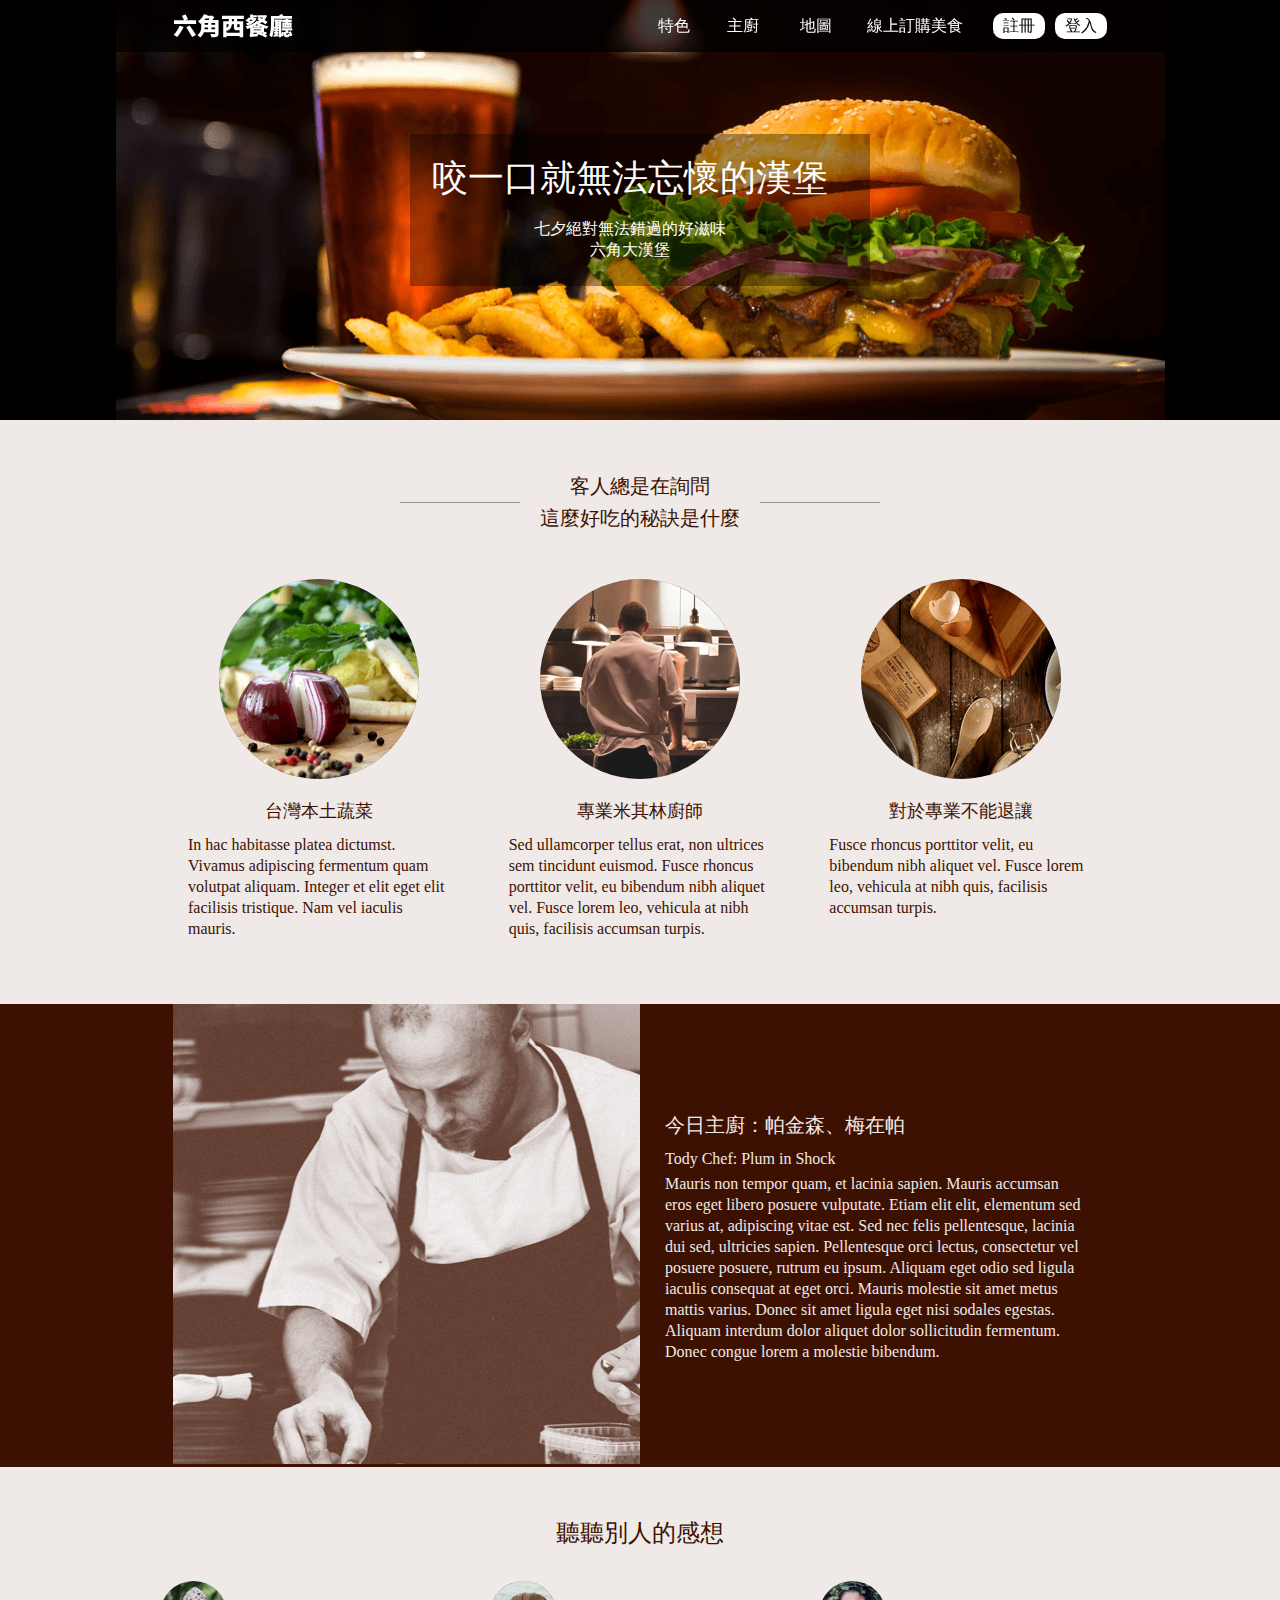
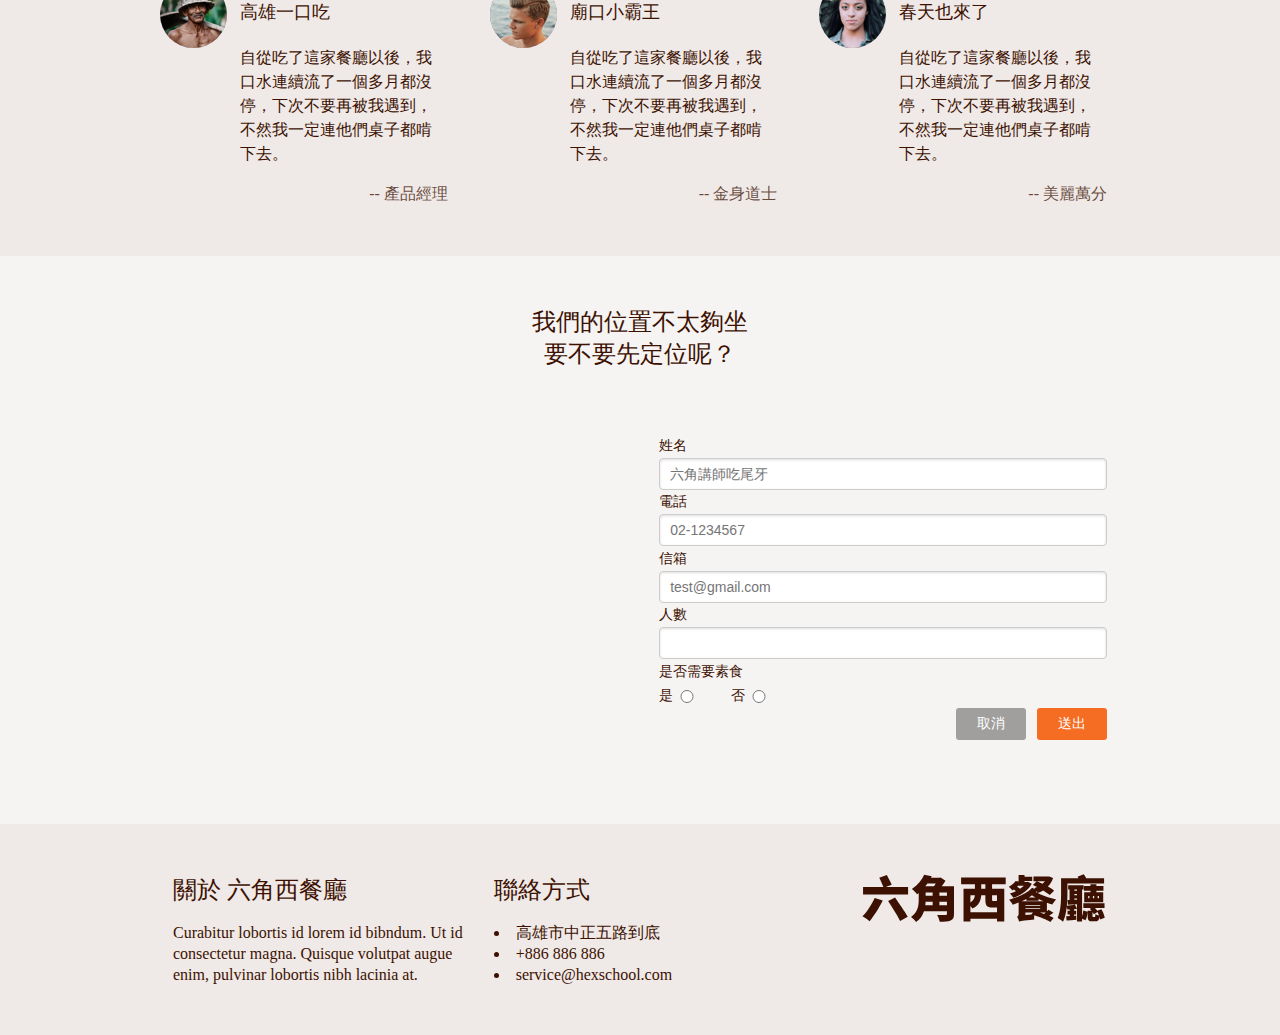
<file: index.html>
<!DOCTYPE html>
<html lang="zh-Hant-TW">
<head>
    <meta charset="UTF-8">
    <meta name="viewport" content="width=device-width, initial-scale=1.0 maximum-scale=1.0, minimum-scale=1.0">
    <meta http-equiv="X-UA-Compatible" content="ie=edge">
    <meta name="description" content="咬一口就無法忘懷的漢堡，六角大漢堡。">
    <meta name="keywords" content="六角大漢堡, 美式餐廳,">
    <meta property="og:title" content="六角西餐廳">
    <meta property="og:description" content="咬一口就無法忘懷的漢堡，六角大漢堡。">
    <meta property="og:image" content="https://upload.cc/i1/2020/08/30/cRo3Fg.png">
    <meta property="og:url" content="https://www.hexrestaurant.com.tw">
    <meta property="og:type" content="website">
    <link rel="shortcut icon" href="img/iconfinder_restaurant_2639899.ico" type="image/x-icon">
    <title>六角西餐廳</title>
    <link rel="stylesheet" href="https://use.fontawesome.com/releases/v5.14.0/css/all.css" integrity="sha384-HzLeBuhoNPvSl5KYnjx0BT+WB0QEEqLprO+NBkkk5gbc67FTaL7XIGa2w1L0Xbgc" crossorigin="anonymous">
    <link href="https://fonts.googleapis.com/css2?family=Noto+Sans+TC:wght@500;700&family=Roboto:ital,wght@0,300;1,700&display=swap" rel="stylesheet">
    <link rel="stylesheet" href="css/all.css">
</head>
<body>
    <div class="wrap">
        <div class="header">
            <div class="container flex">
                <a href="#" class="nav-btn">
                    <i class="fas fa-bars"></i>
                </a>
                <h1><a href="index.html">六角西餐廳</a></h1>
                <ul class="nav flex">
                    <li><a href="#feature"><i class="fas fa-thumbs-up"></i>特色</a></li>
                    <li><a href="#chef"><i class="fas fa-hamburger"></i>主廚</a></li>
                    <li><a href="#map"><i class="fas fa-map-marker-alt"></i>地圖</a></li>
                    <li><a href="none" class="open"><i class="fas fa-shopping-cart"></i>線上訂購美食<i class="fas fa-angle-down"></i></a>
                        <ul>
                            <li><a href="cart-all.html">全部 (23)</a></li>
                            <li><a href="cart-fries.html">只愛吃薯條 (18)</a></li>
                            <li><a href="cart-RTE.html">加熱就可食 (1)</a></li>
                            <li><a href="cart-burger.html">不敗漢堡系列 (4)</a></li>
                        </ul>
                    </li>
                    <li><a href="register.html">註冊</a></li>
                    <li><a href="login.html">登入</a></li>
                </ul>
                <a href="login.html" class="login-btn"><i class="fas fa-user-circle"></i></a>
            </div>
        </div>
        <div class="aside">
            <a href="#" class="nav-btn">
                <i class="fas fa-times"></i>
            </a>
            <div class="clearfix"></div>
            <ul class="nav">
                <li><a href="#feature"><i class="fas fa-thumbs-up"></i>特色</a></li>
                <li><a href="#chef"><i class="fas fa-hamburger"></i>主廚</a></li>
                <li><a href="#map"><i class="fas fa-map-marker-alt"></i>地圖</a></li>
                <li><a href="none" class="open"><i class="fas fa-shopping-cart"></i>線上訂購美食<i class="fas fa-angle-down"></i></a>
                    <ul>
                        <li><a href="cart-all.html">全部 (23)</a></li>
                        <li><a href="cart-fries.html">只愛吃薯條 (18)</a></li>
                        <li><a href="cart-RTE.html">加熱就可食 (1)</a></li>
                        <li><a href="cart-burger.html">不敗漢堡系列 (4)</a></li>
                    </ul>
                </li>
            </ul>
        </div>
        <div class="main">
            <div class="banner flex">
                <div class="banner-content">
                    <h3>咬一口<span>就無法忘懷的漢堡</span></h3>
                    <p>七夕絕對無法錯過的好滋味<br>
                        <i class="fas fa-utensils"></i><span>六角大漢堡</span><i class="fas fa-utensils"></i>
                    </p>
                </div>
            </div>
            <div class="feature" id="feature">
                <div class="container flex">
                    <h3>客人總是在詢問<br>這麼好吃的秘訣是什麼</h3>
                    <ul class="feature-content flex">
                        <li class="feature-item flex">
                            <img src="img/feature_1.png" alt="台灣本土蔬菜">
                            <h4>台灣本土蔬菜</h4>
                            <p>In hac habitasse platea dictumst. Vivamus adipiscing fermentum quam volutpat aliquam. Integer et elit eget elit facilisis tristique. Nam vel iaculis mauris.</p>
                        </li>
                        <li class="feature-item flex">
                            <img src="img/feature_2.png" alt="專業米其林廚師">
                            <h4>專業米其林廚師</h4>
                            <p>Sed ullamcorper tellus erat, non ultrices sem tincidunt euismod. Fusce rhoncus porttitor velit, eu bibendum nibh aliquet vel. Fusce lorem leo, vehicula at nibh quis, facilisis accumsan turpis.</p>
                        </li>
                        <li class="feature-item flex">
                            <img src="img/feature_3.png" alt="對於專業不能退讓">
                            <h4>對於專業不能退讓</h4>
                            <p>Fusce rhoncus porttitor velit, eu bibendum nibh aliquet vel. Fusce lorem leo, vehicula at nibh quis, facilisis accumsan turpis.</p>
                        </li>
                    </ul>
                </div>
            </div>
            <div class="chef" id="chef">
                <div class="container flex">
                    <div class="chef-img">
                        <img src="img/main_chef_brown.png" alt="Tody Chef: Plum in Shock">
                    </div>
                    <div class="chef-content">
                        <h3>今日主廚：帕金森、梅在帕<br>
                            <span>Tody Chef: Plum in Shock</span></h3>
                        <p>Mauris non tempor quam, et lacinia sapien. Mauris accumsan eros eget libero posuere vulputate. Etiam elit elit, elementum sed varius at, adipiscing vitae est. Sed nec felis pellentesque, lacinia dui sed, ultricies sapien. Pellentesque orci lectus, consectetur vel posuere posuere, rutrum eu ipsum. Aliquam eget odio sed ligula iaculis consequat at eget orci. Mauris molestie sit amet metus mattis varius. Donec sit amet ligula eget nisi sodales egestas. Aliquam interdum dolor aliquet dolor sollicitudin fermentum. Donec congue lorem a molestie bibendum.</p>
                    </div>
                </div>
            </div>
            <div class="thought">
                <div class="container">
                    <h3>聽聽別人的感想</h3>
                    <ul class="flex">
                        <li class="thought-item flex">
                            <img src="img/avatar_1.png" alt="高雄一口吃">
                            <div class="thought-content">
                                <h5>高雄一口吃</h5>
                                <p>自從吃了這家餐廳以後，我口水連續流了一個多月都沒停，下次不要再被我遇到，不然我一定連他們桌子都啃下去。</p>
                                <p> -- 產品經理</p>
                            </div>
                        </li>
                        <li class="thought-item flex">
                            <img src="img/avatar_2.png" alt="廟口小霸王">
                            <div class="thought-content">
                                <h5>廟口小霸王</h5>
                                <p>自從吃了這家餐廳以後，我口水連續流了一個多月都沒停，下次不要再被我遇到，不然我一定連他們桌子都啃下去。</p>
                                <p> -- 金身道士</p>
                            </div>
                        </li>
                        <li class="thought-item flex">
                            <img src="img/avatar_3.png" alt="春天也來了">
                            <div class="thought-content">
                                <h5>春天也來了</h5>
                                <p>自從吃了這家餐廳以後，我口水連續流了一個多月都沒停，下次不要再被我遇到，不然我一定連他們桌子都啃下去。</p>
                                <p> -- 美麗萬分</p>
                            </div>
                        </li>
                    </ul>
                </div>
            </div>
            <div class="booking" id="map">
                <div class="container">
                    <h3>我們的位置不太夠坐
                        <br>要不要先定位呢？
                    </h3>
                    <div class="booking-content flex">
                        <div class="booking-map">
                            <iframe src="https://www.google.com/maps/embed?pb=!1m18!1m12!1m3!1d1841.6523949966606!2d120.3005914871512!3d22.605090816879322!2m3!1f0!2f0!3f0!3m2!1i1024!2i768!4f13.1!3m3!1m2!1s0x346e0379da88f801%3A0x3e2933d9e2a29693!2z6LyV6LuM6Luf6auU5ZyS5Y2A56uZ!5e0!3m2!1szh-TW!2stw!4v1598682032275!5m2!1szh-TW!2stw" width="600" height="450" frameborder="0" style="border:0;" allowfullscreen="" aria-hidden="false" tabindex="0"></iframe>
                        </div>
                        <form action="#" class="pure-form pure-form-stacked">
                            <label for="name">姓名</label>
                            <input type="text" name="name" id="name" placeholder="六角講師吃尾牙" required>
                            <label for="tel">電話</label>
                            <input type="tel" name="tel" id="tel" placeholder="02-1234567" required>
                            <label for="email">信箱</label>
                            <input type="email" name="email" id="email" placeholder="test@gmail.com">
                            <label for="number">人數</label>
                            <input type="number" name="number" id="number" required min="1">
                            <p>是否需要素食</p>
                            <div class="booking-veg flex">
                                <label for="yes">是</label>
                                <input type="radio" name="veg" id="yes" required>
                                <label for="no">否</label>
                                <input type="radio" name="veg" id="no" required>
                            </div>
                            <div class="booking-btn flex">
                                <a href="#" class="pure-button pure-button-primary">取消</a>
                                <button type="submit" class="pure-button pure-button-primary">送出</button>
                            </div>
                        </form>
                    </div>
                </div>
            </div>
        </div>
        <div class="footer">
            <div class="container flex">
                <div class="footer-item">
                    <h4>關於 六角西餐廳</h4>
                    <p>Curabitur lobortis id lorem id bibndum. Ut id consectetur magna. Quisque volutpat augue enim, pulvinar lobortis nibh lacinia at. </p>
                </div>
                <div class="footer-item">
                    <h4>聯絡方式</h4>
                    <ul class="footer-info">
                        <li>高雄市中正五路到底</li>
                        <li><a href="tel:886886886">+886 886 886</a></li>
                        <li><a href="mailto:service@hexschool.com">service@hexschool.com</a></li>
                    </ul>
                </div>
                <div class="footer-item flex">
                    <h2><a href="index.html">六角西餐廳</a></h2>
                    <ul class="footer-social flex">
                        <li><a href="https://www.google.com.tw/"><i class="fab fa-google-plus-square"></i></a></li>
                        <li><a href="https://twitter.com/"><i class="fab fa-twitter-square"></i></a></li>
                        <li><a href="https://www.facebook.com/"><i class="fab fa-facebook-square"></i></a></li>
                    </ul>
                </div>
            </div>
        </div>
    </div>
    <script src="js/jquery-3.5.1.min.js"></script>
    <script src="js/all.js"></script>
</body>
</html>
</file>
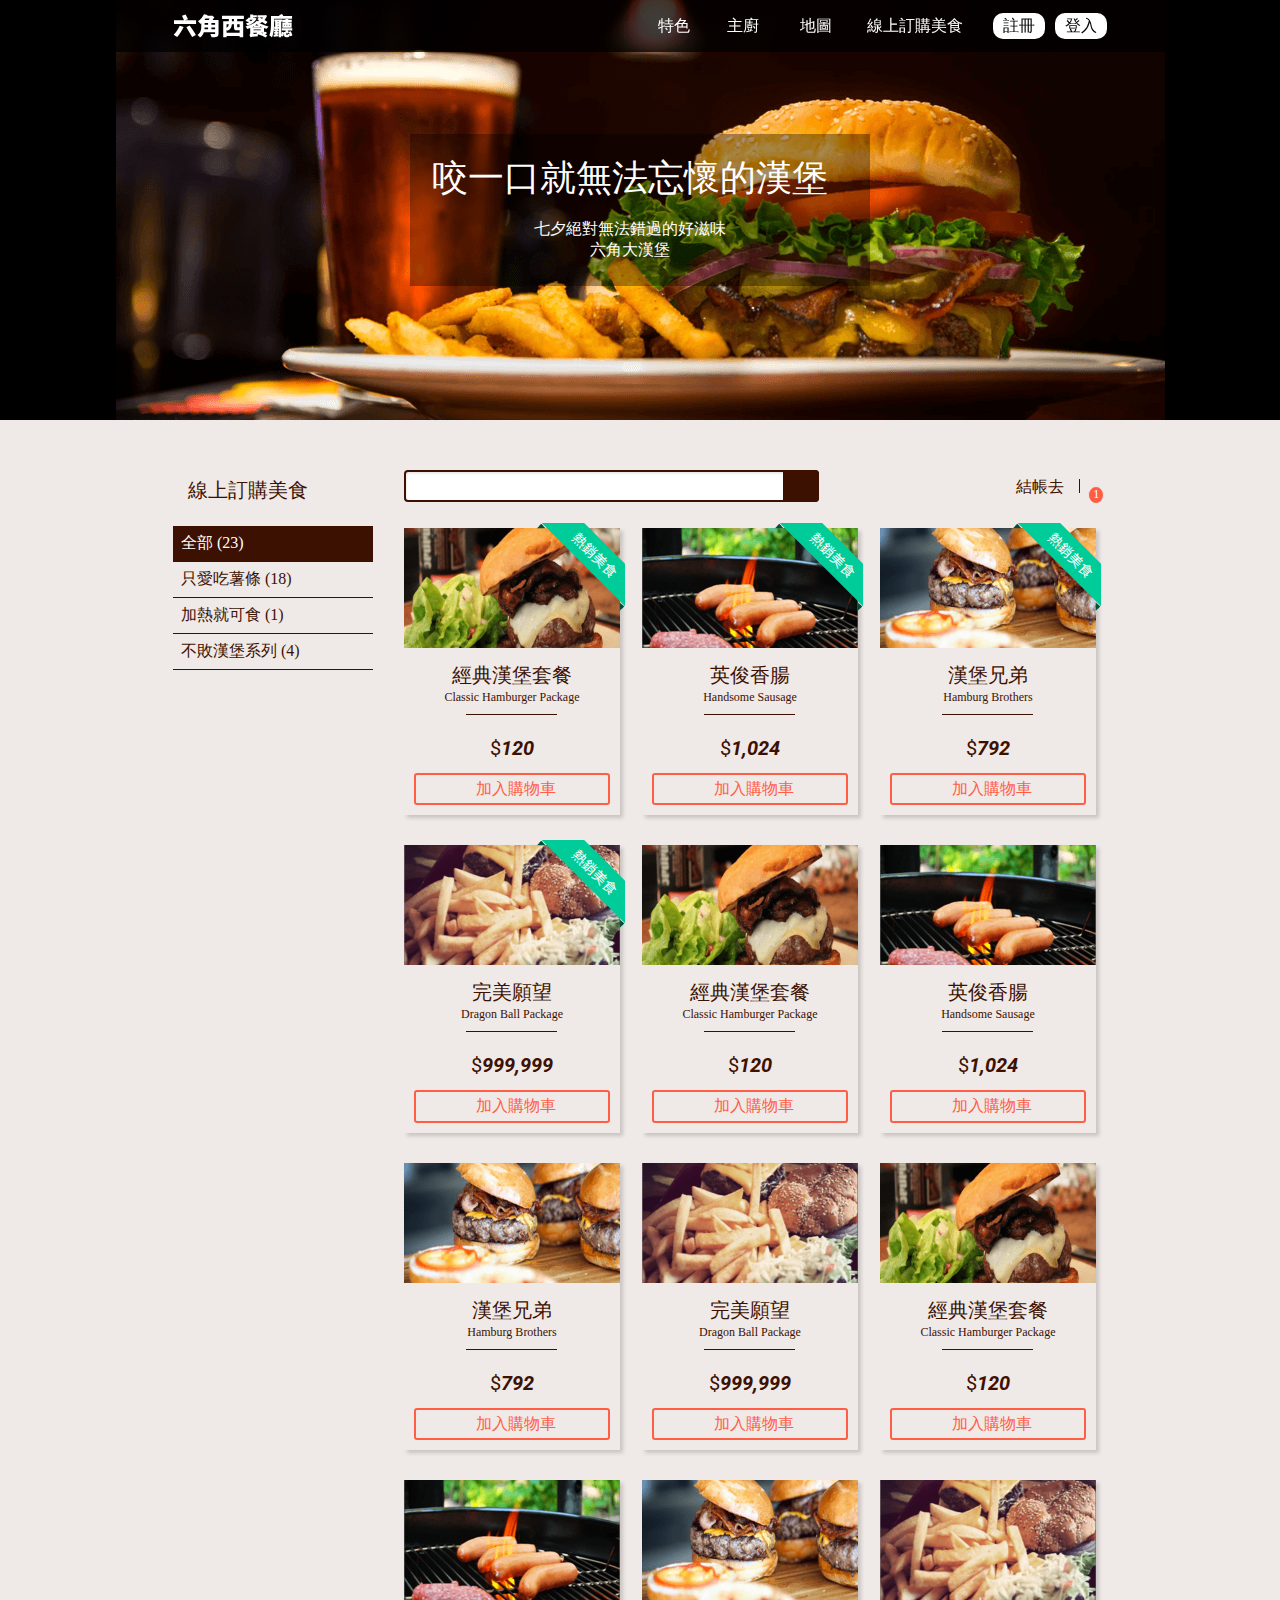
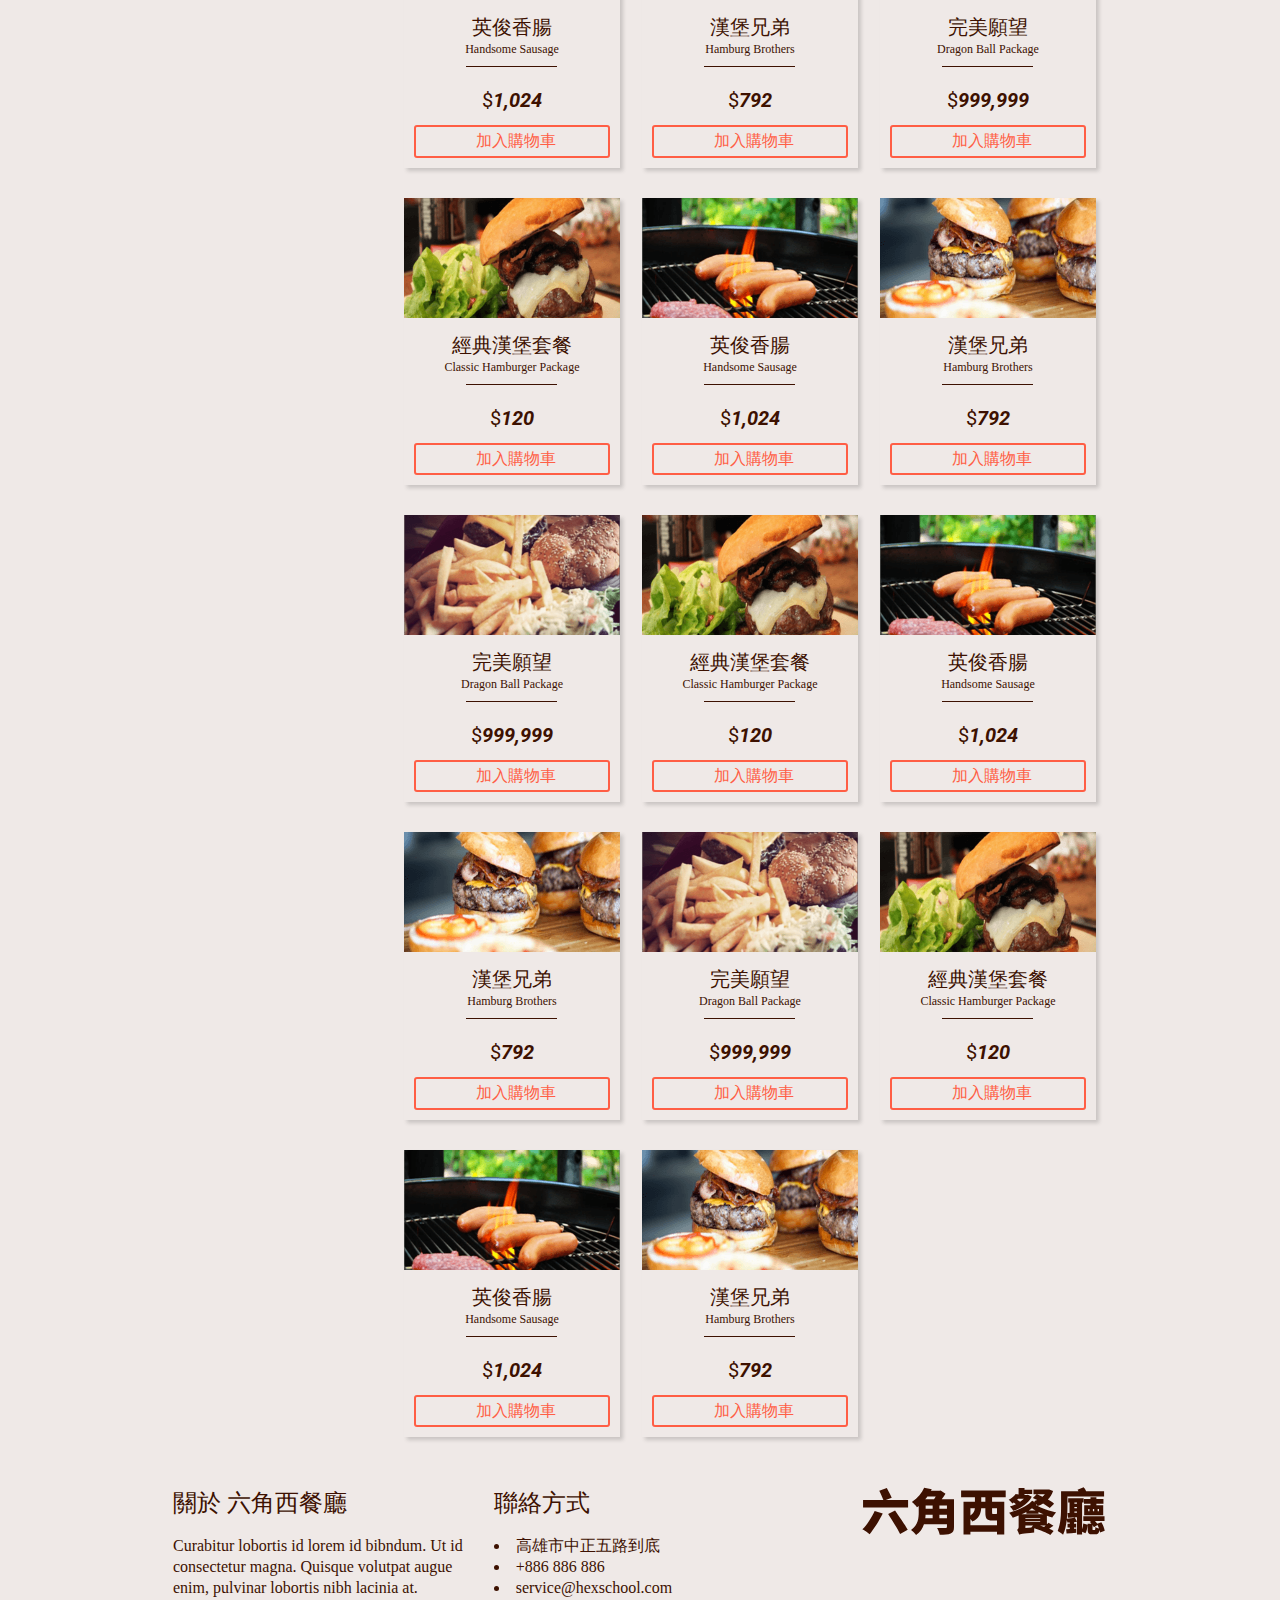
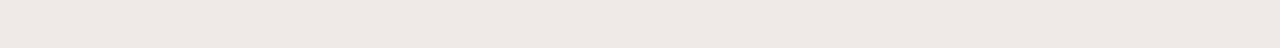
<file: cart-all.html>
<!DOCTYPE html>
<html lang="zh-Hant-TW">
<head>
    <meta charset="UTF-8">
    <meta name="viewport" content="width=device-width, initial-scale=1.0 maximum-scale=1.0, minimum-scale=1.0">
    <meta http-equiv="X-UA-Compatible" content="ie=edge">
    <meta name="description" content="咬一口就無法忘懷的漢堡，六角大漢堡。">
    <meta name="keywords" content="六角大漢堡, 美式餐廳,">
    <meta property="og:title" content="六角西餐廳">
    <meta property="og:description" content="咬一口就無法忘懷的漢堡，六角大漢堡。">
    <meta property="og:image" content="https://upload.cc/i1/2020/08/30/cRo3Fg.png">
    <meta property="og:url" content="https://www.hexrestaurant.com.tw">
    <meta property="og:type" content="website">
    <link rel="shortcut icon" href="img/iconfinder_restaurant_2639899.ico" type="image/x-icon">
    <title>六角西餐廳</title>
    <link rel="stylesheet" href="https://use.fontawesome.com/releases/v5.14.0/css/all.css" integrity="sha384-HzLeBuhoNPvSl5KYnjx0BT+WB0QEEqLprO+NBkkk5gbc67FTaL7XIGa2w1L0Xbgc" crossorigin="anonymous">
    <link href="https://fonts.googleapis.com/css2?family=Noto+Sans+TC:wght@500;700&family=Roboto:ital,wght@0,300;1,700&display=swap" rel="stylesheet">
    <link rel="stylesheet" href="css/all.css">
</head>
<body>
    <div class="wrap">
        <div class="header">
            <div class="container flex">
                <a href="#" class="nav-btn">
                    <i class="fas fa-bars"></i>
                </a>
                <h1><a href="index.html">六角西餐廳</a></h1>
                <ul class="nav flex">
                    <li><a href="index.html#feature"><i class="fas fa-thumbs-up"></i>特色</a></li>
                    <li><a href="index.html#chef"><i class="fas fa-hamburger"></i>主廚</a></li>
                    <li><a href="index.html#map"><i class="fas fa-map-marker-alt"></i>地圖</a></li>
                    <li><a href="none" class="open"><i class="fas fa-shopping-cart"></i>線上訂購美食<i class="fas fa-angle-down"></i></a>
                        <ul>
                            <li><a href="cart-all.html">全部 (23)</a></li>
                            <li><a href="cart-fries.html">只愛吃薯條 (18)</a></li>
                            <li><a href="cart-RTE.html">加熱就可食 (1)</a></li>
                            <li><a href="cart-burger.html">不敗漢堡系列 (4)</a></li>
                        </ul>
                    </li>
                    <li><a href="register.html">註冊</a></li>
                    <li><a href="login.html">登入</a></li>
                </ul>
                <a href="login.html" class="login-btn"><i class="fas fa-user-circle"></i></a>
            </div>
        </div>
        <div class="aside">
            <a href="#" class="nav-btn">
                <i class="fas fa-times"></i>
            </a>
            <div class="clearfix"></div>
            <ul class="nav">
                <li><a href="index.html#feature"><i class="fas fa-thumbs-up"></i>特色</a></li>
                <li><a href="index.html#chef"><i class="fas fa-hamburger"></i>主廚</a></li>
                <li><a href="index.html#map"><i class="fas fa-map-marker-alt"></i>地圖</a></li>
                <li><a href="none" class="open"><i class="fas fa-shopping-cart"></i>線上訂購美食<i class="fas fa-angle-down"></i></a>
                    <ul>
                        <li><a href="cart-all.html">全部 (23)</a></li>
                        <li><a href="cart-fries.html">只愛吃薯條 (18)</a></li>
                        <li><a href="cart-RTE.html">加熱就可食 (1)</a></li>
                        <li><a href="cart-burger.html">不敗漢堡系列 (4)</a></li>
                    </ul>
                </li>
            </ul>
        </div>
        <div class="main">
            <div class="banner flex">
                <div class="banner-content">
                    <h3>咬一口<span>就無法忘懷的漢堡</span></h3>
                    <p>七夕絕對無法錯過的好滋味<br>
                        <i class="fas fa-utensils"></i><span>六角大漢堡</span><i class="fas fa-utensils"></i>
                    </p>
                </div>
            </div>
            <div class="cart">
                <div class="container flex">
                    <div class="cart-menu">
                        <h3><i class="fas fa-leaf"></i>線上訂購美食</h3>
                        <ul>
                            <li class="focus"><a href="cart-all.html">全部 (23)</a></li>
                            <li><a href="cart-fries.html">只愛吃薯條 (18)</a></li>
                            <li><a href="cart-RTE.html">加熱就可食 (1)</a></li>
                            <li><a href="cart-burger.html">不敗漢堡系列 (4)</a></li>
                        </ul>
                    </div>
                    <div class="cart-content">
                        <div class="cart-top flex">
                            <form action="#" class="pure-form">
                                <input type="search" name="search">
                                <button type="submit" class="pure-button"><i class="fas fa-search"></i></button>
                            </form>
                            <div class="cart-checkout flex">
                                <a href="#">結帳去</a>
                                <a href="#"><i class="fas fa-shopping-cart"></i><span>1</span></a>
                            </div>
                        </div>
                        <ul class="cart-item flex">
                            <li>
                                <img src="img/product_1.png" alt="product_1">
                                <h5>經典漢堡套餐</h5>
                                <p>Classic Hamburger Package</p>
                                <p><span>$</span>120</p>
                                <a href="#"><i class="fas fa-shopping-cart"></i>加入購物車</a>
                                <a href="#"><i class="fas fa-shopping-cart"></i>已加入購物車</a>
                                <a href="#" class="cart-favo"><i class="far fa-heart"></i><i class="fas fa-heart"></i></a>
                                <span class="hot">
                                    <small>熱銷美食</small>
                                </span>
                            </li>
                            <li>
                                <img src="img/product_2.png" alt="product_2">
                                <h5>英俊香腸</h5>
                                <p>Handsome Sausage</p>
                                <p><span>$</span>1,024</p>
                                <a href="#"><i class="fas fa-shopping-cart"></i>加入購物車</a>
                                <a href="#"><i class="fas fa-shopping-cart"></i>已加入購物車</a>
                                <a href="#" class="cart-favo"><i class="far fa-heart"></i><i class="fas fa-heart"></i></a>
                                <span class="hot">
                                    <small>熱銷美食</small>
                                </span>
                            </li>
                            <li>
                                <img src="img/product_3.png" alt="product_3">
                                <h5>漢堡兄弟</h5>
                                <p>Hamburg Brothers</p>
                                <p><span>$</span>792</p>
                                <a href="#"><i class="fas fa-shopping-cart"></i>加入購物車</a>
                                <a href="#"><i class="fas fa-shopping-cart"></i>已加入購物車</a>
                                <a href="#" class="cart-favo"><i class="far fa-heart"></i><i class="fas fa-heart"></i></a>
                                <span class="hot">
                                    <small>熱銷美食</small>
                                </span>
                            </li>
                            <li>
                                <img src="img/product_4.png" alt="product_4">
                                <h5>完美願望</h5>
                                <p>Dragon Ball Package</p>
                                <p><span>$</span>999,999</p>
                                <a href="#"><i class="fas fa-shopping-cart"></i>加入購物車</a>
                                <a href="#"><i class="fas fa-shopping-cart"></i>已加入購物車</a>
                                <a href="#" class="cart-favo"><i class="far fa-heart"></i><i class="fas fa-heart"></i></a>
                                <span class="hot">
                                    <small>熱銷美食</small>
                                </span>
                            </li>
                            <li>
                                <img src="img/product_1.png" alt="product_1">
                                <h5>經典漢堡套餐</h5>
                                <p>Classic Hamburger Package</p>
                                <p><span>$</span>120</p>
                                <a href="#"><i class="fas fa-shopping-cart"></i>加入購物車</a>
                                <a href="#"><i class="fas fa-shopping-cart"></i>已加入購物車</a>
                                <a href="#" class="cart-favo"><i class="far fa-heart"></i><i class="fas fa-heart"></i></a>
                            </li>
                            <li>
                                <img src="img/product_2.png" alt="product_2">
                                <h5>英俊香腸</h5>
                                <p>Handsome Sausage</p>
                                <p><span>$</span>1,024</p>
                                <a href="#"><i class="fas fa-shopping-cart"></i>加入購物車</a>
                                <a href="#"><i class="fas fa-shopping-cart"></i>已加入購物車</a>
                                <a href="#" class="cart-favo"><i class="far fa-heart"></i><i class="fas fa-heart"></i></a>
                            </li>
                            <li>
                                <img src="img/product_3.png" alt="product_3">
                                <h5>漢堡兄弟</h5>
                                <p>Hamburg Brothers</p>
                                <p><span>$</span>792</p>
                                <a href="#"><i class="fas fa-shopping-cart"></i>加入購物車</a>
                                <a href="#"><i class="fas fa-shopping-cart"></i>已加入購物車</a>
                                <a href="#" class="cart-favo"><i class="far fa-heart"></i><i class="fas fa-heart"></i></a>
                            </li>
                            <li>
                                <img src="img/product_4.png" alt="product_4">
                                <h5>完美願望</h5>
                                <p>Dragon Ball Package</p>
                                <p><span>$</span>999,999</p>
                                <a href="#"><i class="fas fa-shopping-cart"></i>加入購物車</a>
                                <a href="#"><i class="fas fa-shopping-cart"></i>已加入購物車</a>
                                <a href="#" class="cart-favo"><i class="far fa-heart"></i><i class="fas fa-heart"></i></a>
                            </li>
                            <li>
                                <img src="img/product_1.png" alt="product_1">
                                <h5>經典漢堡套餐</h5>
                                <p>Classic Hamburger Package</p>
                                <p><span>$</span>120</p>
                                <a href="#"><i class="fas fa-shopping-cart"></i>加入購物車</a>
                                <a href="#"><i class="fas fa-shopping-cart"></i>已加入購物車</a>
                                <a href="#" class="cart-favo"><i class="far fa-heart"></i><i class="fas fa-heart"></i></a>
                            </li>
                            <li>
                                <img src="img/product_2.png" alt="product_2">
                                <h5>英俊香腸</h5>
                                <p>Handsome Sausage</p>
                                <p><span>$</span>1,024</p>
                                <a href="#"><i class="fas fa-shopping-cart"></i>加入購物車</a>
                                <a href="#"><i class="fas fa-shopping-cart"></i>已加入購物車</a>
                                <a href="#" class="cart-favo"><i class="far fa-heart"></i><i class="fas fa-heart"></i></a>
                            </li>
                            <li>
                                <img src="img/product_3.png" alt="product_3">
                                <h5>漢堡兄弟</h5>
                                <p>Hamburg Brothers</p>
                                <p><span>$</span>792</p>
                                <a href="#"><i class="fas fa-shopping-cart"></i>加入購物車</a>
                                <a href="#"><i class="fas fa-shopping-cart"></i>已加入購物車</a>
                                <a href="#" class="cart-favo"><i class="far fa-heart"></i><i class="fas fa-heart"></i></a>
                            </li>
                            <li>
                                <img src="img/product_4.png" alt="product_4">
                                <h5>完美願望</h5>
                                <p>Dragon Ball Package</p>
                                <p><span>$</span>999,999</p>
                                <a href="#"><i class="fas fa-shopping-cart"></i>加入購物車</a>
                                <a href="#"><i class="fas fa-shopping-cart"></i>已加入購物車</a>
                                <a href="#" class="cart-favo"><i class="far fa-heart"></i><i class="fas fa-heart"></i></a>
                            </li>
                            <li>
                                <img src="img/product_1.png" alt="product_1">
                                <h5>經典漢堡套餐</h5>
                                <p>Classic Hamburger Package</p>
                                <p><span>$</span>120</p>
                                <a href="#"><i class="fas fa-shopping-cart"></i>加入購物車</a>
                                <a href="#"><i class="fas fa-shopping-cart"></i>已加入購物車</a>
                                <a href="#" class="cart-favo"><i class="far fa-heart"></i><i class="fas fa-heart"></i></a>
                            </li>
                            <li>
                                <img src="img/product_2.png" alt="product_2">
                                <h5>英俊香腸</h5>
                                <p>Handsome Sausage</p>
                                <p><span>$</span>1,024</p>
                                <a href="#"><i class="fas fa-shopping-cart"></i>加入購物車</a>
                                <a href="#"><i class="fas fa-shopping-cart"></i>已加入購物車</a>
                                <a href="#" class="cart-favo"><i class="far fa-heart"></i><i class="fas fa-heart"></i></a>
                            </li>
                            <li>
                                <img src="img/product_3.png" alt="product_3">
                                <h5>漢堡兄弟</h5>
                                <p>Hamburg Brothers</p>
                                <p><span>$</span>792</p>
                                <a href="#"><i class="fas fa-shopping-cart"></i>加入購物車</a>
                                <a href="#"><i class="fas fa-shopping-cart"></i>已加入購物車</a>
                                <a href="#" class="cart-favo"><i class="far fa-heart"></i><i class="fas fa-heart"></i></a>
                            </li>
                            <li>
                                <img src="img/product_4.png" alt="product_4">
                                <h5>完美願望</h5>
                                <p>Dragon Ball Package</p>
                                <p><span>$</span>999,999</p>
                                <a href="#"><i class="fas fa-shopping-cart"></i>加入購物車</a>
                                <a href="#"><i class="fas fa-shopping-cart"></i>已加入購物車</a>
                                <a href="#" class="cart-favo"><i class="far fa-heart"></i><i class="fas fa-heart"></i></a>
                            </li>
                            <li>
                                <img src="img/product_1.png" alt="product_1">
                                <h5>經典漢堡套餐</h5>
                                <p>Classic Hamburger Package</p>
                                <p><span>$</span>120</p>
                                <a href="#"><i class="fas fa-shopping-cart"></i>加入購物車</a>
                                <a href="#"><i class="fas fa-shopping-cart"></i>已加入購物車</a>
                                <a href="#" class="cart-favo"><i class="far fa-heart"></i><i class="fas fa-heart"></i></a>
                            </li>
                            <li>
                                <img src="img/product_2.png" alt="product_2">
                                <h5>英俊香腸</h5>
                                <p>Handsome Sausage</p>
                                <p><span>$</span>1,024</p>
                                <a href="#"><i class="fas fa-shopping-cart"></i>加入購物車</a>
                                <a href="#"><i class="fas fa-shopping-cart"></i>已加入購物車</a>
                                <a href="#" class="cart-favo"><i class="far fa-heart"></i><i class="fas fa-heart"></i></a>
                            </li>
                            <li>
                                <img src="img/product_3.png" alt="product_3">
                                <h5>漢堡兄弟</h5>
                                <p>Hamburg Brothers</p>
                                <p><span>$</span>792</p>
                                <a href="#"><i class="fas fa-shopping-cart"></i>加入購物車</a>
                                <a href="#"><i class="fas fa-shopping-cart"></i>已加入購物車</a>
                                <a href="#" class="cart-favo"><i class="far fa-heart"></i><i class="fas fa-heart"></i></a>
                            </li>
                            <li>
                                <img src="img/product_4.png" alt="product_4">
                                <h5>完美願望</h5>
                                <p>Dragon Ball Package</p>
                                <p><span>$</span>999,999</p>
                                <a href="#"><i class="fas fa-shopping-cart"></i>加入購物車</a>
                                <a href="#"><i class="fas fa-shopping-cart"></i>已加入購物車</a>
                                <a href="#" class="cart-favo"><i class="far fa-heart"></i><i class="fas fa-heart"></i></a>
                            </li>
                            <li>
                                <img src="img/product_1.png" alt="product_1">
                                <h5>經典漢堡套餐</h5>
                                <p>Classic Hamburger Package</p>
                                <p><span>$</span>120</p>
                                <a href="#"><i class="fas fa-shopping-cart"></i>加入購物車</a>
                                <a href="#"><i class="fas fa-shopping-cart"></i>已加入購物車</a>
                                <a href="#" class="cart-favo"><i class="far fa-heart"></i><i class="fas fa-heart"></i></a>
                            </li>
                            <li>
                                <img src="img/product_2.png" alt="product_2">
                                <h5>英俊香腸</h5>
                                <p>Handsome Sausage</p>
                                <p><span>$</span>1,024</p>
                                <a href="#"><i class="fas fa-shopping-cart"></i>加入購物車</a>
                                <a href="#"><i class="fas fa-shopping-cart"></i>已加入購物車</a>
                                <a href="#" class="cart-favo"><i class="far fa-heart"></i><i class="fas fa-heart"></i></a>
                            </li>
                            <li>
                                <img src="img/product_3.png" alt="product_3">
                                <h5>漢堡兄弟</h5>
                                <p>Hamburg Brothers</p>
                                <p><span>$</span>792</p>
                                <a href="#"><i class="fas fa-shopping-cart"></i>加入購物車</a>
                                <a href="#"><i class="fas fa-shopping-cart"></i>已加入購物車</a>
                                <a href="#" class="cart-favo"><i class="far fa-heart"></i><i class="fas fa-heart"></i></a>
                            </li>
                        </ul>
                        <div class="favo-remind">
                            <i class="far fa-check-circle"></i>
                            <span>加入購物車</span>
                            <span>移除購物車</span>
                        </div>
                    </div>
                    <a href="#" class="top"><i class="fas fa-arrow-up"></i></a>
                </div>
            </div>
        </div>
        <div class="footer">
            <div class="container flex">
                <div class="footer-item">
                    <h4>關於 六角西餐廳</h4>
                    <p>Curabitur lobortis id lorem id bibndum. Ut id consectetur magna. Quisque volutpat augue enim, pulvinar lobortis nibh lacinia at. </p>
                </div>
                <div class="footer-item">
                    <h4>聯絡方式</h4>
                    <ul class="footer-info">
                        <li>高雄市中正五路到底</li>
                        <li><a href="tel:886886886">+886 886 886</a></li>
                        <li><a href="mailto:service@hexschool.com">service@hexschool.com</a></li>
                    </ul>
                </div>
                <div class="footer-item flex">
                    <h2><a href="index.html">六角西餐廳</a></h2>
                    <ul class="footer-social flex">
                        <li><a href="https://www.google.com.tw/"><i class="fab fa-google-plus-square"></i></a></li>
                        <li><a href="https://twitter.com/"><i class="fab fa-twitter-square"></i></a></li>
                        <li><a href="https://www.facebook.com/"><i class="fab fa-facebook-square"></i></a></li>
                    </ul>
                </div>
            </div>
        </div>
    </div>
    <script src="js/jquery-3.5.1.min.js"></script>
    <script src="js/all.js"></script>
</body>
</html>
</file>
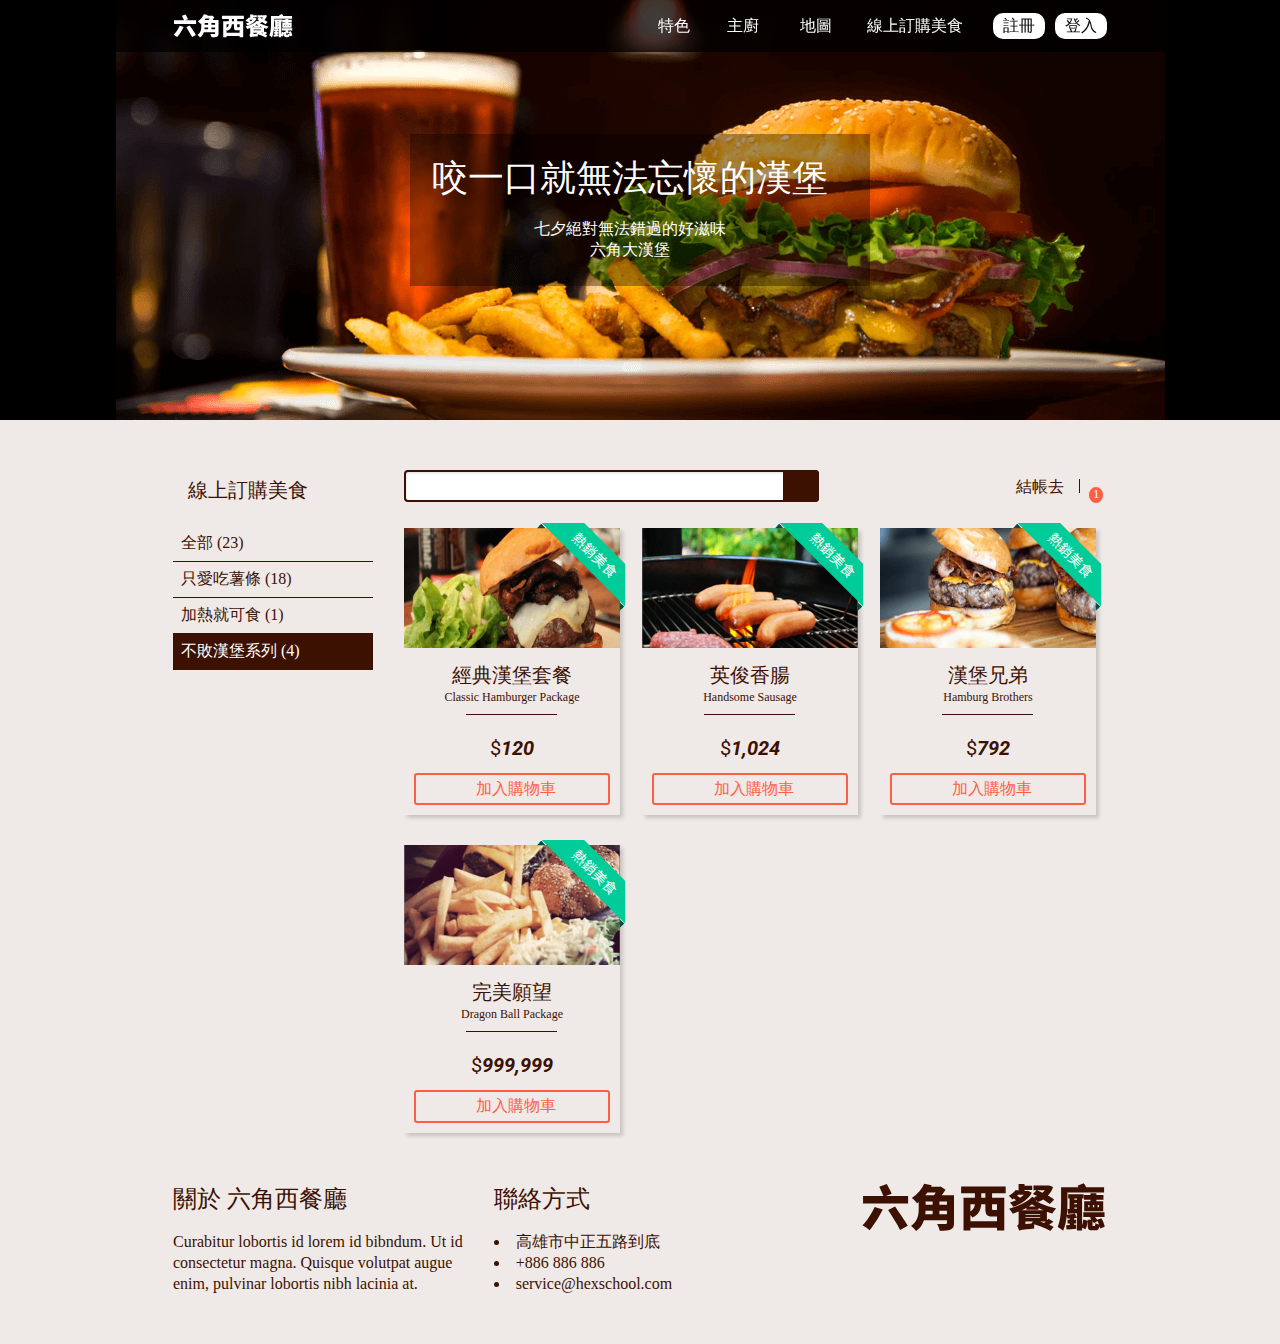
<file: cart-burger.html>
<!DOCTYPE html>
<html lang="zh-Hant-TW">
<head>
    <meta charset="UTF-8">
    <meta name="viewport" content="width=device-width, initial-scale=1.0 maximum-scale=1.0, minimum-scale=1.0">
    <meta http-equiv="X-UA-Compatible" content="ie=edge">
    <meta name="description" content="咬一口就無法忘懷的漢堡，六角大漢堡。">
    <meta name="keywords" content="六角大漢堡, 美式餐廳,">
    <meta property="og:title" content="六角西餐廳">
    <meta property="og:description" content="咬一口就無法忘懷的漢堡，六角大漢堡。">
    <meta property="og:image" content="https://upload.cc/i1/2020/08/30/cRo3Fg.png">
    <meta property="og:url" content="https://www.hexrestaurant.com.tw">
    <meta property="og:type" content="website">
    <link rel="shortcut icon" href="img/iconfinder_restaurant_2639899.ico" type="image/x-icon">
    <title>六角西餐廳</title>
    <link rel="stylesheet" href="https://use.fontawesome.com/releases/v5.14.0/css/all.css" integrity="sha384-HzLeBuhoNPvSl5KYnjx0BT+WB0QEEqLprO+NBkkk5gbc67FTaL7XIGa2w1L0Xbgc" crossorigin="anonymous">
    <link href="https://fonts.googleapis.com/css2?family=Noto+Sans+TC:wght@500;700&family=Roboto:ital,wght@0,300;1,700&display=swap" rel="stylesheet">
    <link rel="stylesheet" href="css/all.css">
</head>
<body>
    <div class="wrap">
        <div class="header">
            <div class="container flex">
                <a href="#" class="nav-btn">
                    <i class="fas fa-bars"></i>
                </a>
                <h1><a href="index.html">六角西餐廳</a></h1>
                <ul class="nav flex">
                    <li><a href="index.html#feature"><i class="fas fa-thumbs-up"></i>特色</a></li>
                    <li><a href="index.html#chef"><i class="fas fa-hamburger"></i>主廚</a></li>
                    <li><a href="index.html#map"><i class="fas fa-map-marker-alt"></i>地圖</a></li>
                    <li><a href="none" class="open"><i class="fas fa-shopping-cart"></i>線上訂購美食<i class="fas fa-angle-down"></i></a>
                        <ul>
                            <li><a href="cart-all.html">全部 (23)</a></li>
                            <li><a href="cart-fries.html">只愛吃薯條 (18)</a></li>
                            <li><a href="cart-RTE.html">加熱就可食 (1)</a></li>
                            <li><a href="cart-burger.html">不敗漢堡系列 (4)</a></li>
                        </ul>
                    </li>
                    <li><a href="register.html">註冊</a></li>
                    <li><a href="login.html">登入</a></li>
                </ul>
                <a href="login.html" class="login-btn"><i class="fas fa-user-circle"></i></a>
            </div>
        </div>
        <div class="aside">
            <a href="#" class="nav-btn">
                <i class="fas fa-times"></i>
            </a>
            <div class="clearfix"></div>
            <ul class="nav">
                <li><a href="index.html#feature"><i class="fas fa-thumbs-up"></i>特色</a></li>
                <li><a href="index.html#chef"><i class="fas fa-hamburger"></i>主廚</a></li>
                <li><a href="index.html#map"><i class="fas fa-map-marker-alt"></i>地圖</a></li>
                <li><a href="none" class="open"><i class="fas fa-shopping-cart"></i>線上訂購美食<i class="fas fa-angle-down"></i></a>
                    <ul>
                        <li><a href="cart-all.html">全部 (23)</a></li>
                        <li><a href="cart-fries.html">只愛吃薯條 (18)</a></li>
                        <li><a href="cart-RTE.html">加熱就可食 (1)</a></li>
                        <li><a href="cart-burger.html">不敗漢堡系列 (4)</a></li>
                    </ul>
                </li>
            </ul>
        </div>
        <div class="main">
            <div class="banner flex">
                <div class="banner-content">
                    <h3>咬一口<span>就無法忘懷的漢堡</span></h3>
                    <p>七夕絕對無法錯過的好滋味<br>
                        <i class="fas fa-utensils"></i><span>六角大漢堡</span><i class="fas fa-utensils"></i>
                    </p>
                </div>
            </div>
            <div class="cart">
                <div class="container flex">
                    <div class="cart-menu">
                        <h3><i class="fas fa-leaf"></i>線上訂購美食</h3>
                        <ul>
                            <li><a href="cart-all.html">全部 (23)</a></li>
                            <li><a href="cart-fries.html">只愛吃薯條 (18)</a></li>
                            <li><a href="cart-RTE.html">加熱就可食 (1)</a></li>
                            <li class="focus"><a href="cart-burger.html">不敗漢堡系列 (4)</a></li>
                        </ul>
                    </div>
                    <div class="cart-content">
                        <div class="cart-top flex">
                            <form action="#" class="pure-form">
                                <input type="search" name="search">
                                <button type="submit" class="pure-button"><i class="fas fa-search"></i></button>
                            </form>
                            <div class="cart-checkout flex">
                                <a href="#">結帳去</a>
                                <a href="#"><i class="fas fa-shopping-cart"></i><span>1</span></a>
                            </div>
                        </div>
                        <ul class="cart-item flex">
                            <li>
                                <img src="img/product_1.png" alt="product_1">
                                <h5>經典漢堡套餐</h5>
                                <p>Classic Hamburger Package</p>
                                <p><span>$</span>120</p>
                                <a href="#"><i class="fas fa-shopping-cart"></i>加入購物車</a>
                                <a href="#"><i class="fas fa-shopping-cart"></i>已加入購物車</a>
                                <a href="#" class="cart-favo"><i class="far fa-heart"></i><i class="fas fa-heart"></i></a>
                                <span class="hot">
                                    <small>熱銷美食</small>
                                </span>
                            </li>
                            <li>
                                <img src="img/product_2.png" alt="product_2">
                                <h5>英俊香腸</h5>
                                <p>Handsome Sausage</p>
                                <p><span>$</span>1,024</p>
                                <a href="#"><i class="fas fa-shopping-cart"></i>加入購物車</a>
                                <a href="#"><i class="fas fa-shopping-cart"></i>已加入購物車</a>
                                <a href="#" class="cart-favo"><i class="far fa-heart"></i><i class="fas fa-heart"></i></a>
                                <span class="hot">
                                    <small>熱銷美食</small>
                                </span>
                            </li>
                            <li>
                                <img src="img/product_3.png" alt="product_3">
                                <h5>漢堡兄弟</h5>
                                <p>Hamburg Brothers</p>
                                <p><span>$</span>792</p>
                                <a href="#"><i class="fas fa-shopping-cart"></i>加入購物車</a>
                                <a href="#"><i class="fas fa-shopping-cart"></i>已加入購物車</a>
                                <a href="#" class="cart-favo"><i class="far fa-heart"></i><i class="fas fa-heart"></i></a>
                                <span class="hot">
                                    <small>熱銷美食</small>
                                </span>
                            </li>
                            <li>
                                <img src="img/product_4.png" alt="product_4">
                                <h5>完美願望</h5>
                                <p>Dragon Ball Package</p>
                                <p><span>$</span>999,999</p>
                                <a href="#"><i class="fas fa-shopping-cart"></i>加入購物車</a>
                                <a href="#"><i class="fas fa-shopping-cart"></i>已加入購物車</a>
                                <a href="#" class="cart-favo"><i class="far fa-heart"></i><i class="fas fa-heart"></i></a>
                                <span class="hot">
                                    <small>熱銷美食</small>
                                </span>
                            </li>
                        </ul>
                        <div class="favo-remind">
                            <i class="far fa-check-circle"></i>
                            <span>加入購物車</span>
                            <span>移除購物車</span>
                        </div>
                        <a href="#" class="top"><i class="fas fa-arrow-up"></i></a>
                    </div>
                </div>
            </div>
        </div>
        <div class="footer">
            <div class="container flex">
                <div class="footer-item">
                    <h4>關於 六角西餐廳</h4>
                    <p>Curabitur lobortis id lorem id bibndum. Ut id consectetur magna. Quisque volutpat augue enim, pulvinar lobortis nibh lacinia at. </p>
                </div>
                <div class="footer-item">
                    <h4>聯絡方式</h4>
                    <ul class="footer-info">
                        <li>高雄市中正五路到底</li>
                        <li><a href="tel:886886886">+886 886 886</a></li>
                        <li><a href="mailto:service@hexschool.com">service@hexschool.com</a></li>
                    </ul>
                </div>
                <div class="footer-item flex">
                    <h2><a href="index.html">六角西餐廳</a></h2>
                    <ul class="footer-social flex">
                        <li><a href="https://www.google.com.tw/"><i class="fab fa-google-plus-square"></i></a></li>
                        <li><a href="https://twitter.com/"><i class="fab fa-twitter-square"></i></a></li>
                        <li><a href="https://www.facebook.com/"><i class="fab fa-facebook-square"></i></a></li>
                    </ul>
                </div>
            </div>
        </div>
    </div>
    <script src="js/jquery-3.5.1.min.js"></script>
    <script src="js/all.js"></script>
</body>
</html>
</file>
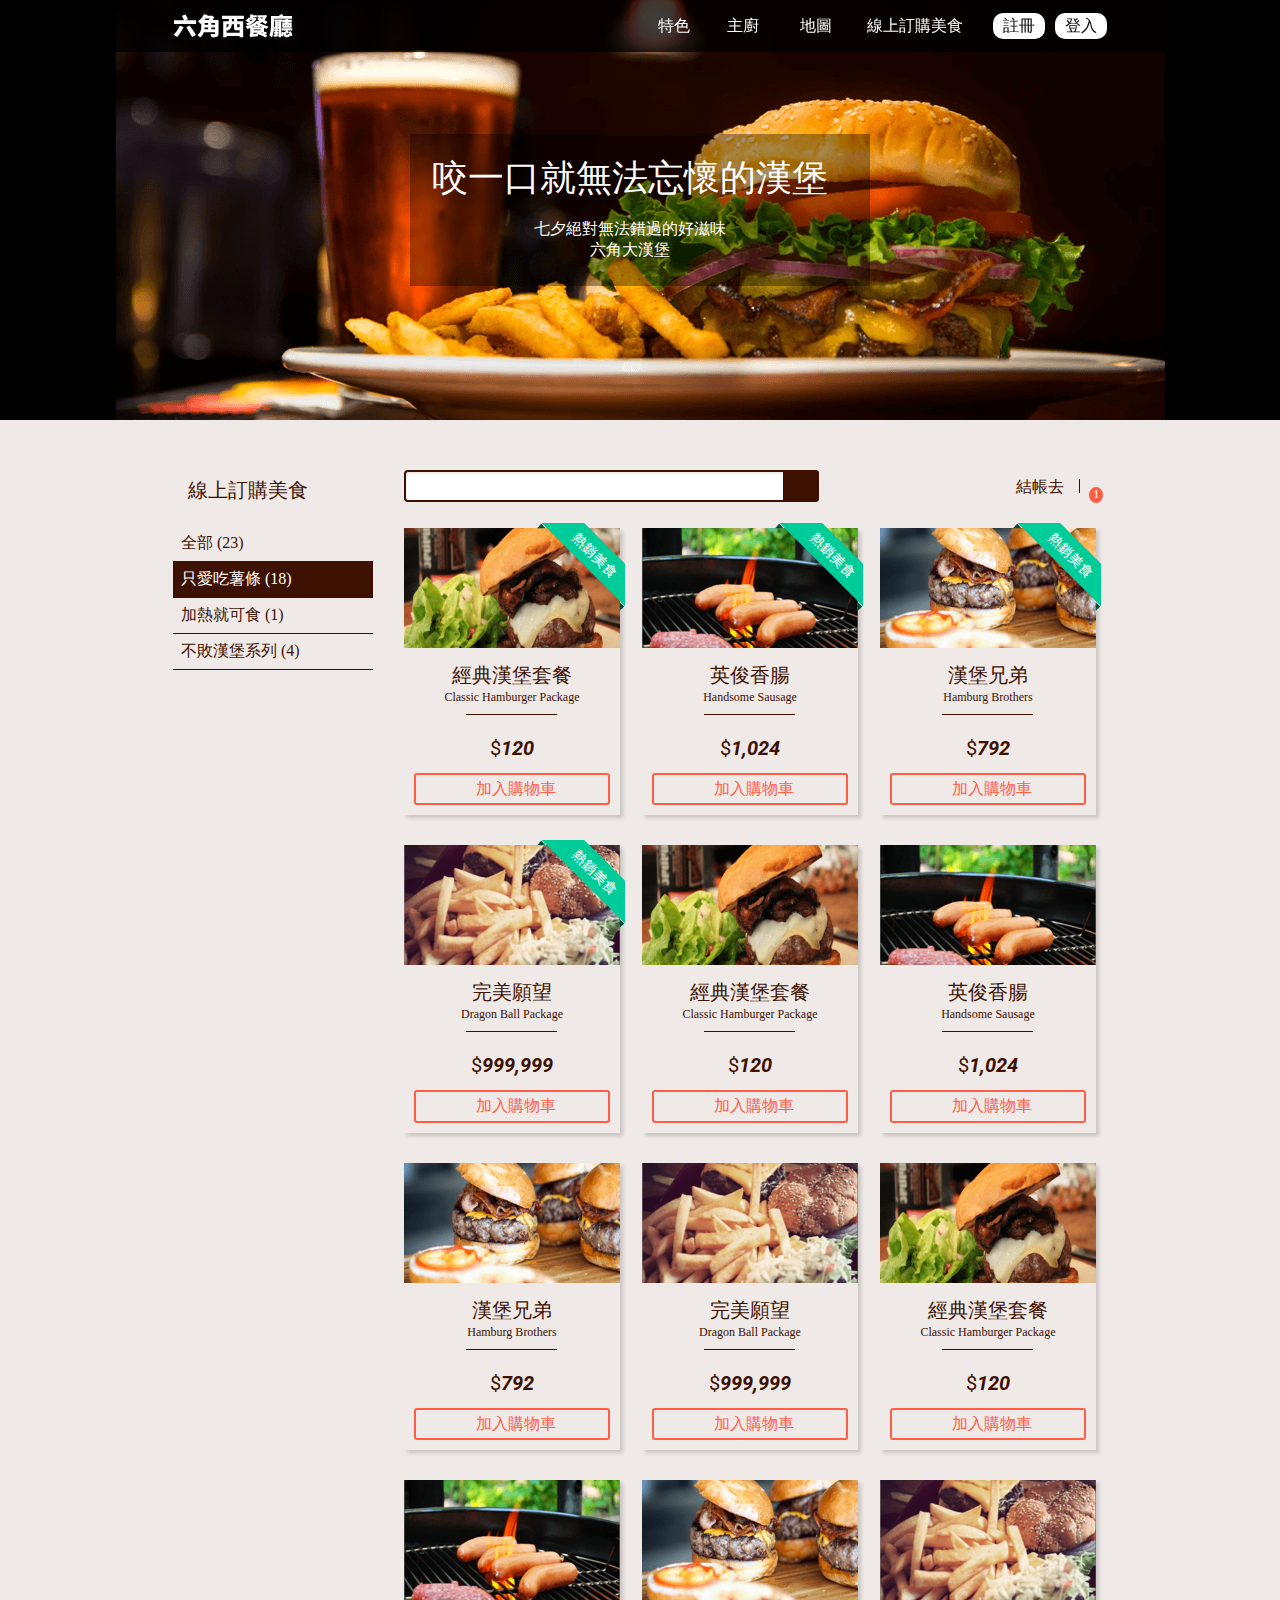
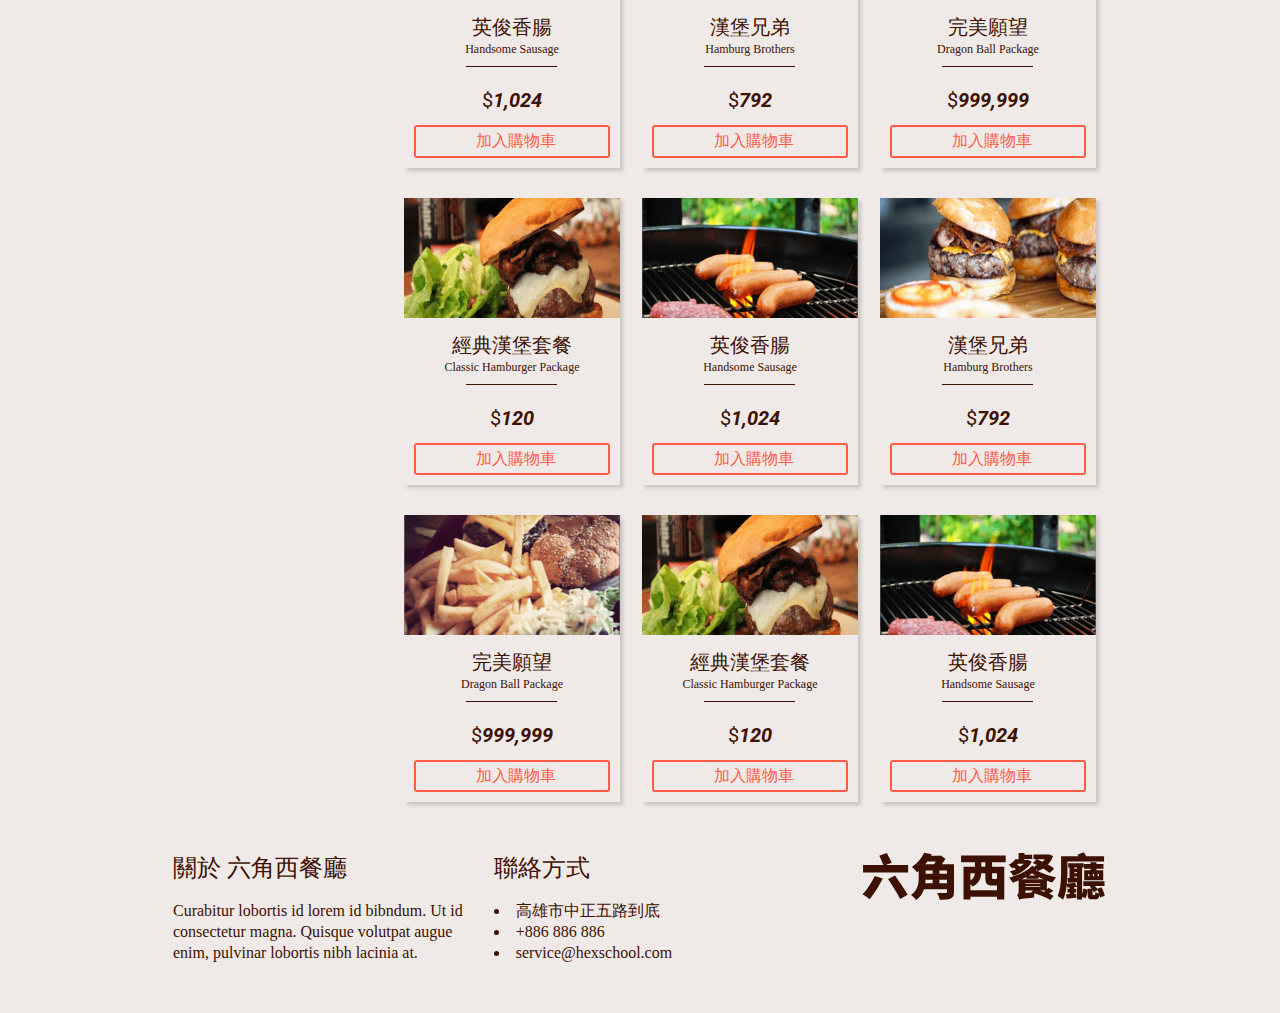
<file: cart-fries.html>
<!DOCTYPE html>
<html lang="zh-Hant-TW">
<head>
    <meta charset="UTF-8">
    <meta name="viewport" content="width=device-width, initial-scale=1.0 maximum-scale=1.0, minimum-scale=1.0">
    <meta http-equiv="X-UA-Compatible" content="ie=edge">
    <meta name="description" content="咬一口就無法忘懷的漢堡，六角大漢堡。">
    <meta name="keywords" content="六角大漢堡, 美式餐廳,">
    <meta property="og:title" content="六角西餐廳">
    <meta property="og:description" content="咬一口就無法忘懷的漢堡，六角大漢堡。">
    <meta property="og:image" content="https://upload.cc/i1/2020/08/30/cRo3Fg.png">
    <meta property="og:url" content="https://www.hexrestaurant.com.tw">
    <meta property="og:type" content="website">
    <link rel="shortcut icon" href="img/iconfinder_restaurant_2639899.ico" type="image/x-icon">
    <title>六角西餐廳</title>
    <link rel="stylesheet" href="https://use.fontawesome.com/releases/v5.14.0/css/all.css" integrity="sha384-HzLeBuhoNPvSl5KYnjx0BT+WB0QEEqLprO+NBkkk5gbc67FTaL7XIGa2w1L0Xbgc" crossorigin="anonymous">
    <link href="https://fonts.googleapis.com/css2?family=Noto+Sans+TC:wght@500;700&family=Roboto:ital,wght@0,300;1,700&display=swap" rel="stylesheet">
    <link rel="stylesheet" href="css/all.css">
</head>
<body>
    <div class="wrap">
        <div class="header">
            <div class="container flex">
                <a href="#" class="nav-btn">
                    <i class="fas fa-bars"></i>
                </a>
                <h1><a href="index.html">六角西餐廳</a></h1>
                <ul class="nav flex">
                    <li><a href="index.html#feature"><i class="fas fa-thumbs-up"></i>特色</a></li>
                    <li><a href="index.html#chef"><i class="fas fa-hamburger"></i>主廚</a></li>
                    <li><a href="index.html#map"><i class="fas fa-map-marker-alt"></i>地圖</a></li>
                    <li><a href="none" class="open"><i class="fas fa-shopping-cart"></i>線上訂購美食<i class="fas fa-angle-down"></i></a>
                        <ul>
                            <li><a href="cart-all.html">全部 (23)</a></li>
                            <li><a href="cart-fries.html">只愛吃薯條 (18)</a></li>
                            <li><a href="cart-RTE.html">加熱就可食 (1)</a></li>
                            <li><a href="cart-burger.html">不敗漢堡系列 (4)</a></li>
                        </ul>
                    </li>
                    <li><a href="register.html">註冊</a></li>
                    <li><a href="login.html">登入</a></li>
                </ul>
                <a href="login.html" class="login-btn"><i class="fas fa-user-circle"></i></a>
            </div>
        </div>
        <div class="aside">
            <a href="#" class="nav-btn">
                <i class="fas fa-times"></i>
            </a>
            <div class="clearfix"></div>
            <ul class="nav">
                <li><a href="index.html#feature"><i class="fas fa-thumbs-up"></i>特色</a></li>
                <li><a href="index.html#chef"><i class="fas fa-hamburger"></i>主廚</a></li>
                <li><a href="index.html#map"><i class="fas fa-map-marker-alt"></i>地圖</a></li>
                <li><a href="none" class="open"><i class="fas fa-shopping-cart"></i>線上訂購美食<i class="fas fa-angle-down"></i></a>
                    <ul>
                        <li><a href="cart-all.html">全部 (23)</a></li>
                        <li><a href="cart-fries.html">只愛吃薯條 (18)</a></li>
                        <li><a href="cart-RTE.html">加熱就可食 (1)</a></li>
                        <li><a href="cart-burger.html">不敗漢堡系列 (4)</a></li>
                    </ul>
                </li>
            </ul>
        </div>
        <div class="main">
            <div class="banner flex">
                <div class="banner-content">
                    <h3>咬一口<span>就無法忘懷的漢堡</span></h3>
                    <p>七夕絕對無法錯過的好滋味<br>
                        <i class="fas fa-utensils"></i><span>六角大漢堡</span><i class="fas fa-utensils"></i>
                    </p>
                </div>
            </div>
            <div class="cart">
                <div class="container flex">
                    <div class="cart-menu">
                        <h3><i class="fas fa-leaf"></i>線上訂購美食</h3>
                        <ul>
                            <li><a href="cart-all.html">全部 (23)</a></li>
                            <li class="focus"><a href="cart-fries.html">只愛吃薯條 (18)</a></li>
                            <li><a href="cart-RTE.html">加熱就可食 (1)</a></li>
                            <li><a href="cart-burger.html">不敗漢堡系列 (4)</a></li>
                        </ul>
                    </div>
                    <div class="cart-content">
                        <div class="cart-top flex">
                            <form action="#" class="pure-form">
                                <input type="search" name="search">
                                <button type="submit" class="pure-button"><i class="fas fa-search"></i></button>
                            </form>
                            <div class="cart-checkout flex">
                                <a href="#">結帳去</a>
                                <a href="#"><i class="fas fa-shopping-cart"></i><span>1</span></a>
                            </div>
                        </div>
                        <ul class="cart-item flex">
                            <li>
                                <img src="img/product_1.png" alt="product_1">
                                <h5>經典漢堡套餐</h5>
                                <p>Classic Hamburger Package</p>
                                <p><span>$</span>120</p>
                                <a href="#"><i class="fas fa-shopping-cart"></i>加入購物車</a>
                                <a href="#"><i class="fas fa-shopping-cart"></i>已加入購物車</a>
                                <a href="#" class="cart-favo"><i class="far fa-heart"></i><i class="fas fa-heart"></i></a>
                                <span class="hot">
                                    <small>熱銷美食</small>
                                </span>
                            </li>
                            <li>
                                <img src="img/product_2.png" alt="product_2">
                                <h5>英俊香腸</h5>
                                <p>Handsome Sausage</p>
                                <p><span>$</span>1,024</p>
                                <a href="#"><i class="fas fa-shopping-cart"></i>加入購物車</a>
                                <a href="#"><i class="fas fa-shopping-cart"></i>已加入購物車</a>
                                <a href="#" class="cart-favo"><i class="far fa-heart"></i><i class="fas fa-heart"></i></a>
                                <span class="hot">
                                    <small>熱銷美食</small>
                                </span>
                            </li>
                            <li>
                                <img src="img/product_3.png" alt="product_3">
                                <h5>漢堡兄弟</h5>
                                <p>Hamburg Brothers</p>
                                <p><span>$</span>792</p>
                                <a href="#"><i class="fas fa-shopping-cart"></i>加入購物車</a>
                                <a href="#"><i class="fas fa-shopping-cart"></i>已加入購物車</a>
                                <a href="#" class="cart-favo"><i class="far fa-heart"></i><i class="fas fa-heart"></i></a>
                                <span class="hot">
                                    <small>熱銷美食</small>
                                </span>
                            </li>
                            <li>
                                <img src="img/product_4.png" alt="product_4">
                                <h5>完美願望</h5>
                                <p>Dragon Ball Package</p>
                                <p><span>$</span>999,999</p>
                                <a href="#"><i class="fas fa-shopping-cart"></i>加入購物車</a>
                                <a href="#"><i class="fas fa-shopping-cart"></i>已加入購物車</a>
                                <a href="#" class="cart-favo"><i class="far fa-heart"></i><i class="fas fa-heart"></i></a>
                                <span class="hot">
                                    <small>熱銷美食</small>
                                </span>
                            </li>
                            <li>
                                <img src="img/product_1.png" alt="product_1">
                                <h5>經典漢堡套餐</h5>
                                <p>Classic Hamburger Package</p>
                                <p><span>$</span>120</p>
                                <a href="#"><i class="fas fa-shopping-cart"></i>加入購物車</a>
                                <a href="#"><i class="fas fa-shopping-cart"></i>已加入購物車</a>
                                <a href="#" class="cart-favo"><i class="far fa-heart"></i><i class="fas fa-heart"></i></a>
                            </li>
                            <li>
                                <img src="img/product_2.png" alt="product_2">
                                <h5>英俊香腸</h5>
                                <p>Handsome Sausage</p>
                                <p><span>$</span>1,024</p>
                                <a href="#"><i class="fas fa-shopping-cart"></i>加入購物車</a>
                                <a href="#"><i class="fas fa-shopping-cart"></i>已加入購物車</a>
                                <a href="#" class="cart-favo"><i class="far fa-heart"></i><i class="fas fa-heart"></i></a>
                            </li>
                            <li>
                                <img src="img/product_3.png" alt="product_3">
                                <h5>漢堡兄弟</h5>
                                <p>Hamburg Brothers</p>
                                <p><span>$</span>792</p>
                                <a href="#"><i class="fas fa-shopping-cart"></i>加入購物車</a>
                                <a href="#"><i class="fas fa-shopping-cart"></i>已加入購物車</a>
                                <a href="#" class="cart-favo"><i class="far fa-heart"></i><i class="fas fa-heart"></i></a>
                            </li>
                            <li>
                                <img src="img/product_4.png" alt="product_4">
                                <h5>完美願望</h5>
                                <p>Dragon Ball Package</p>
                                <p><span>$</span>999,999</p>
                                <a href="#"><i class="fas fa-shopping-cart"></i>加入購物車</a>
                                <a href="#"><i class="fas fa-shopping-cart"></i>已加入購物車</a>
                                <a href="#" class="cart-favo"><i class="far fa-heart"></i><i class="fas fa-heart"></i></a>
                            </li>
                            <li>
                                <img src="img/product_1.png" alt="product_1">
                                <h5>經典漢堡套餐</h5>
                                <p>Classic Hamburger Package</p>
                                <p><span>$</span>120</p>
                                <a href="#"><i class="fas fa-shopping-cart"></i>加入購物車</a>
                                <a href="#"><i class="fas fa-shopping-cart"></i>已加入購物車</a>
                                <a href="#" class="cart-favo"><i class="far fa-heart"></i><i class="fas fa-heart"></i></a>
                            </li>
                            <li>
                                <img src="img/product_2.png" alt="product_2">
                                <h5>英俊香腸</h5>
                                <p>Handsome Sausage</p>
                                <p><span>$</span>1,024</p>
                                <a href="#"><i class="fas fa-shopping-cart"></i>加入購物車</a>
                                <a href="#"><i class="fas fa-shopping-cart"></i>已加入購物車</a>
                                <a href="#" class="cart-favo"><i class="far fa-heart"></i><i class="fas fa-heart"></i></a>
                            </li>
                            <li>
                                <img src="img/product_3.png" alt="product_3">
                                <h5>漢堡兄弟</h5>
                                <p>Hamburg Brothers</p>
                                <p><span>$</span>792</p>
                                <a href="#"><i class="fas fa-shopping-cart"></i>加入購物車</a>
                                <a href="#"><i class="fas fa-shopping-cart"></i>已加入購物車</a>
                                <a href="#" class="cart-favo"><i class="far fa-heart"></i><i class="fas fa-heart"></i></a>
                            </li>
                            <li>
                                <img src="img/product_4.png" alt="product_4">
                                <h5>完美願望</h5>
                                <p>Dragon Ball Package</p>
                                <p><span>$</span>999,999</p>
                                <a href="#"><i class="fas fa-shopping-cart"></i>加入購物車</a>
                                <a href="#"><i class="fas fa-shopping-cart"></i>已加入購物車</a>
                                <a href="#" class="cart-favo"><i class="far fa-heart"></i><i class="fas fa-heart"></i></a>
                            </li>
                            <li>
                                <img src="img/product_1.png" alt="product_1">
                                <h5>經典漢堡套餐</h5>
                                <p>Classic Hamburger Package</p>
                                <p><span>$</span>120</p>
                                <a href="#"><i class="fas fa-shopping-cart"></i>加入購物車</a>
                                <a href="#"><i class="fas fa-shopping-cart"></i>已加入購物車</a>
                                <a href="#" class="cart-favo"><i class="far fa-heart"></i><i class="fas fa-heart"></i></a>
                            </li>
                            <li>
                                <img src="img/product_2.png" alt="product_2">
                                <h5>英俊香腸</h5>
                                <p>Handsome Sausage</p>
                                <p><span>$</span>1,024</p>
                                <a href="#"><i class="fas fa-shopping-cart"></i>加入購物車</a>
                                <a href="#"><i class="fas fa-shopping-cart"></i>已加入購物車</a>
                                <a href="#" class="cart-favo"><i class="far fa-heart"></i><i class="fas fa-heart"></i></a>
                            </li>
                            <li>
                                <img src="img/product_3.png" alt="product_3">
                                <h5>漢堡兄弟</h5>
                                <p>Hamburg Brothers</p>
                                <p><span>$</span>792</p>
                                <a href="#"><i class="fas fa-shopping-cart"></i>加入購物車</a>
                                <a href="#"><i class="fas fa-shopping-cart"></i>已加入購物車</a>
                                <a href="#" class="cart-favo"><i class="far fa-heart"></i><i class="fas fa-heart"></i></a>
                            </li>
                            <li>
                                <img src="img/product_4.png" alt="product_4">
                                <h5>完美願望</h5>
                                <p>Dragon Ball Package</p>
                                <p><span>$</span>999,999</p>
                                <a href="#"><i class="fas fa-shopping-cart"></i>加入購物車</a>
                                <a href="#"><i class="fas fa-shopping-cart"></i>已加入購物車</a>
                                <a href="#" class="cart-favo"><i class="far fa-heart"></i><i class="fas fa-heart"></i></a>
                            </li>
                            <li>
                                <img src="img/product_1.png" alt="product_1">
                                <h5>經典漢堡套餐</h5>
                                <p>Classic Hamburger Package</p>
                                <p><span>$</span>120</p>
                                <a href="#"><i class="fas fa-shopping-cart"></i>加入購物車</a>
                                <a href="#"><i class="fas fa-shopping-cart"></i>已加入購物車</a>
                                <a href="#" class="cart-favo"><i class="far fa-heart"></i><i class="fas fa-heart"></i></a>
                            </li>
                            <li>
                                <img src="img/product_2.png" alt="product_2">
                                <h5>英俊香腸</h5>
                                <p>Handsome Sausage</p>
                                <p><span>$</span>1,024</p>
                                <a href="#"><i class="fas fa-shopping-cart"></i>加入購物車</a>
                                <a href="#"><i class="fas fa-shopping-cart"></i>已加入購物車</a>
                                <a href="#" class="cart-favo"><i class="far fa-heart"></i><i class="fas fa-heart"></i></a>
                            </li>
                        </ul>
                        <div class="favo-remind">
                            <i class="far fa-check-circle"></i>
                            <span>加入購物車</span>
                            <span>移除購物車</span>
                        </div>
                        <a href="#" class="top"><i class="fas fa-arrow-up"></i></a>
                    </div>
                </div>
            </div>
        </div>
        <div class="footer">
            <div class="container flex">
                <div class="footer-item">
                    <h4>關於 六角西餐廳</h4>
                    <p>Curabitur lobortis id lorem id bibndum. Ut id consectetur magna. Quisque volutpat augue enim, pulvinar lobortis nibh lacinia at. </p>
                </div>
                <div class="footer-item">
                    <h4>聯絡方式</h4>
                    <ul class="footer-info">
                        <li>高雄市中正五路到底</li>
                        <li><a href="tel:886886886">+886 886 886</a></li>
                        <li><a href="mailto:service@hexschool.com">service@hexschool.com</a></li>
                    </ul>
                </div>
                <div class="footer-item flex">
                    <h2><a href="index.html">六角西餐廳</a></h2>
                    <ul class="footer-social flex">
                        <li><a href="https://www.google.com.tw/"><i class="fab fa-google-plus-square"></i></a></li>
                        <li><a href="https://twitter.com/"><i class="fab fa-twitter-square"></i></a></li>
                        <li><a href="https://www.facebook.com/"><i class="fab fa-facebook-square"></i></a></li>
                    </ul>
                </div>
            </div>
        </div>
    </div>
    <script src="js/jquery-3.5.1.min.js"></script>
    <script src="js/all.js"></script>
</body>
</html>
</file>
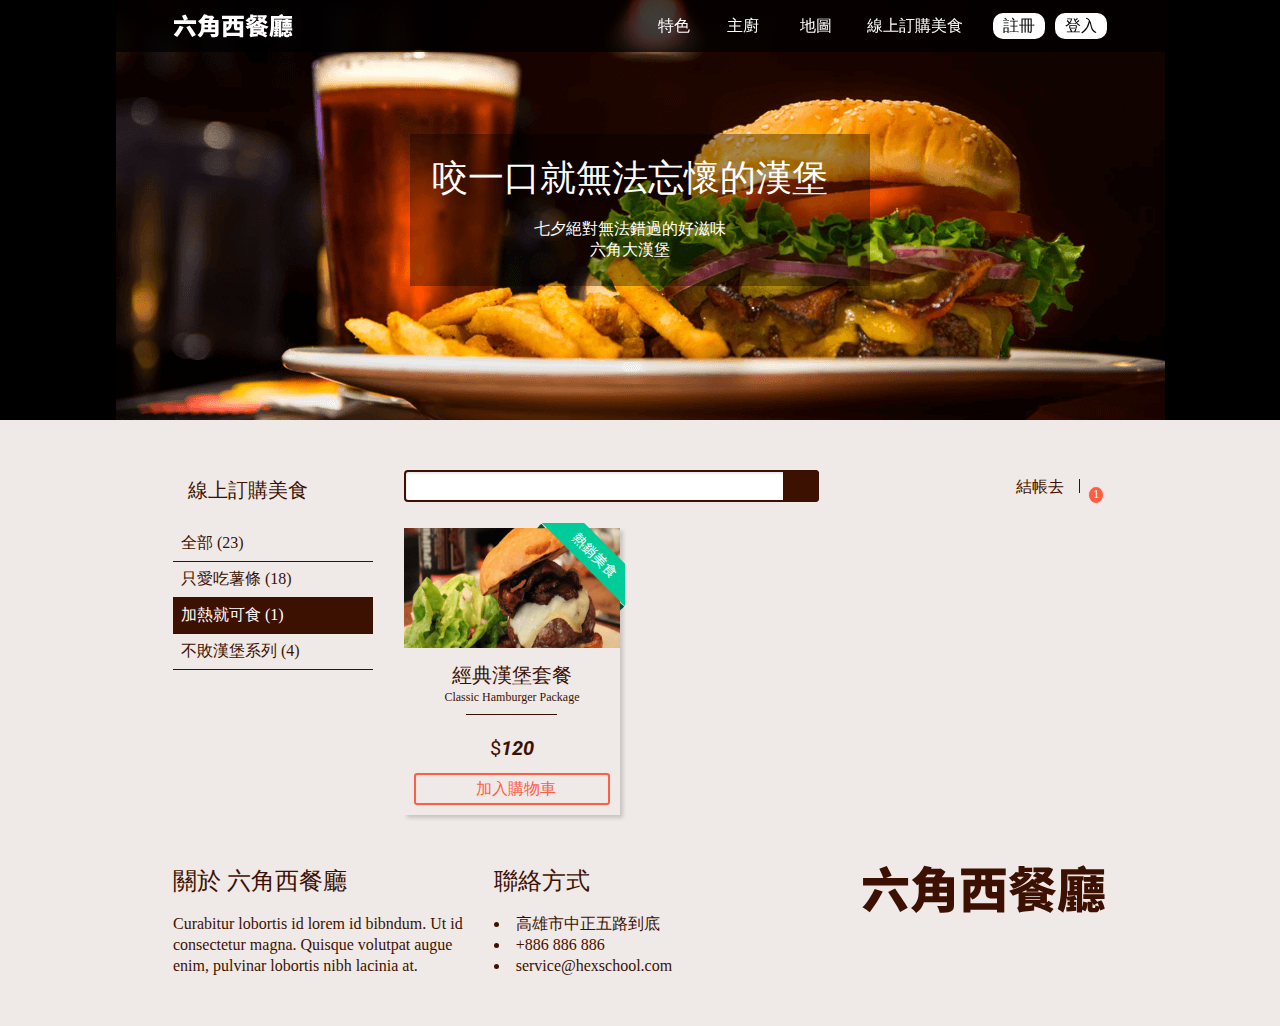
<file: cart-RTE.html>
<!DOCTYPE html>
<html lang="zh-Hant-TW">
<head>
    <meta charset="UTF-8">
    <meta name="viewport" content="width=device-width, initial-scale=1.0 maximum-scale=1.0, minimum-scale=1.0">
    <meta http-equiv="X-UA-Compatible" content="ie=edge">
    <meta name="description" content="咬一口就無法忘懷的漢堡，六角大漢堡。">
    <meta name="keywords" content="六角大漢堡, 美式餐廳,">
    <meta property="og:title" content="六角西餐廳">
    <meta property="og:description" content="咬一口就無法忘懷的漢堡，六角大漢堡。">
    <meta property="og:image" content="https://upload.cc/i1/2020/08/30/cRo3Fg.png">
    <meta property="og:url" content="https://www.hexrestaurant.com.tw">
    <meta property="og:type" content="website">
    <link rel="shortcut icon" href="img/iconfinder_restaurant_2639899.ico" type="image/x-icon">
    <title>六角西餐廳</title>
    <link rel="stylesheet" href="https://use.fontawesome.com/releases/v5.14.0/css/all.css" integrity="sha384-HzLeBuhoNPvSl5KYnjx0BT+WB0QEEqLprO+NBkkk5gbc67FTaL7XIGa2w1L0Xbgc" crossorigin="anonymous">
    <link href="https://fonts.googleapis.com/css2?family=Noto+Sans+TC:wght@500;700&family=Roboto:ital,wght@0,300;1,700&display=swap" rel="stylesheet">
    <link rel="stylesheet" href="css/all.css">
</head>
<body>
    <div class="wrap">
        <div class="header">
            <div class="container flex">
                <a href="#" class="nav-btn">
                    <i class="fas fa-bars"></i>
                </a>
                <h1><a href="index.html">六角西餐廳</a></h1>
                <ul class="nav flex">
                    <li><a href="index.html#feature"><i class="fas fa-thumbs-up"></i>特色</a></li>
                    <li><a href="index.html#chef"><i class="fas fa-hamburger"></i>主廚</a></li>
                    <li><a href="index.html#map"><i class="fas fa-map-marker-alt"></i>地圖</a></li>
                    <li><a href="none" class="open"><i class="fas fa-shopping-cart"></i>線上訂購美食<i class="fas fa-angle-down"></i></a>
                        <ul>
                            <li><a href="cart-all.html">全部 (23)</a></li>
                            <li><a href="cart-fries.html">只愛吃薯條 (18)</a></li>
                            <li><a href="cart-RTE.html">加熱就可食 (1)</a></li>
                            <li><a href="cart-burger.html">不敗漢堡系列 (4)</a></li>
                        </ul>
                    </li>
                    <li><a href="register.html">註冊</a></li>
                    <li><a href="login.html">登入</a></li>
                </ul>
                <a href="login.html" class="login-btn"><i class="fas fa-user-circle"></i></a>
            </div>
        </div>
        <div class="aside">
            <a href="#" class="nav-btn">
                <i class="fas fa-times"></i>
            </a>
            <div class="clearfix"></div>
            <ul class="nav">
                <li><a href="index.html#feature"><i class="fas fa-thumbs-up"></i>特色</a></li>
                <li><a href="index.html#chef"><i class="fas fa-hamburger"></i>主廚</a></li>
                <li><a href="index.html#map"><i class="fas fa-map-marker-alt"></i>地圖</a></li>
                <li><a href="none" class="open"><i class="fas fa-shopping-cart"></i>線上訂購美食<i class="fas fa-angle-down"></i></a>
                    <ul>
                        <li><a href="cart-all.html">全部 (23)</a></li>
                        <li><a href="cart-fries.html">只愛吃薯條 (18)</a></li>
                        <li><a href="cart-RTE.html">加熱就可食 (1)</a></li>
                        <li><a href="cart-burger.html">不敗漢堡系列 (4)</a></li>
                    </ul>
                </li>
            </ul>
        </div>
        <div class="main">
            <div class="banner flex">
                <div class="banner-content">
                    <h3>咬一口<span>就無法忘懷的漢堡</span></h3>
                    <p>七夕絕對無法錯過的好滋味<br>
                        <i class="fas fa-utensils"></i><span>六角大漢堡</span><i class="fas fa-utensils"></i>
                    </p>
                </div>
            </div>
            <div class="cart">
                <div class="container flex">
                    <div class="cart-menu">
                        <h3><i class="fas fa-leaf"></i>線上訂購美食</h3>
                        <ul>
                            <li><a href="cart-all.html">全部 (23)</a></li>
                            <li><a href="cart-fries.html">只愛吃薯條 (18)</a></li>
                            <li class="focus"><a href="cart-RTE.html">加熱就可食 (1)</a></li>
                            <li><a href="cart-burger.html">不敗漢堡系列 (4)</a></li>
                        </ul>
                    </div>
                    <div class="cart-content">
                        <div class="cart-top flex">
                            <form action="#" class="pure-form">
                                <input type="search" name="search">
                                <button type="submit" class="pure-button"><i class="fas fa-search"></i></button>
                            </form>
                            <div class="cart-checkout flex">
                                <a href="#">結帳去</a>
                                <a href="#"><i class="fas fa-shopping-cart"></i><span>1</span></a>
                            </div>
                        </div>
                        <ul class="cart-item flex">
                            <li>
                                <img src="img/product_1.png" alt="product_1">
                                <h5>經典漢堡套餐</h5>
                                <p>Classic Hamburger Package</p>
                                <p><span>$</span>120</p>
                                <a href="#"><i class="fas fa-shopping-cart"></i>加入購物車</a>
                                <a href="#"><i class="fas fa-shopping-cart"></i>已加入購物車</a>
                                <a href="#" class="cart-favo"><i class="far fa-heart"></i><i class="fas fa-heart"></i></a>
                                <span class="hot">
                                    <small>熱銷美食</small>
                                </span>
                            </li>
                        </ul>
                        <div class="favo-remind">
                            <i class="far fa-check-circle"></i>
                            <span>加入購物車</span>
                            <span>移除購物車</span>
                        </div>
                        <a href="#" class="top"><i class="fas fa-arrow-up"></i></a>
                    </div>
                </div>
            </div>
        </div>
        <div class="footer">
            <div class="container flex">
                <div class="footer-item">
                    <h4>關於 六角西餐廳</h4>
                    <p>Curabitur lobortis id lorem id bibndum. Ut id consectetur magna. Quisque volutpat augue enim, pulvinar lobortis nibh lacinia at. </p>
                </div>
                <div class="footer-item">
                    <h4>聯絡方式</h4>
                    <ul class="footer-info">
                        <li>高雄市中正五路到底</li>
                        <li><a href="tel:886886886">+886 886 886</a></li>
                        <li><a href="mailto:service@hexschool.com">service@hexschool.com</a></li>
                    </ul>
                </div>
                <div class="footer-item flex">
                    <h2><a href="index.html">六角西餐廳</a></h2>
                    <ul class="footer-social flex">
                        <li><a href="https://www.google.com.tw/"><i class="fab fa-google-plus-square"></i></a></li>
                        <li><a href="https://twitter.com/"><i class="fab fa-twitter-square"></i></a></li>
                        <li><a href="https://www.facebook.com/"><i class="fab fa-facebook-square"></i></a></li>
                    </ul>
                </div>
            </div>
        </div>
    </div>
    <script src="js/jquery-3.5.1.min.js"></script>
    <script src="js/all.js"></script>
</body>
</html>
</file>
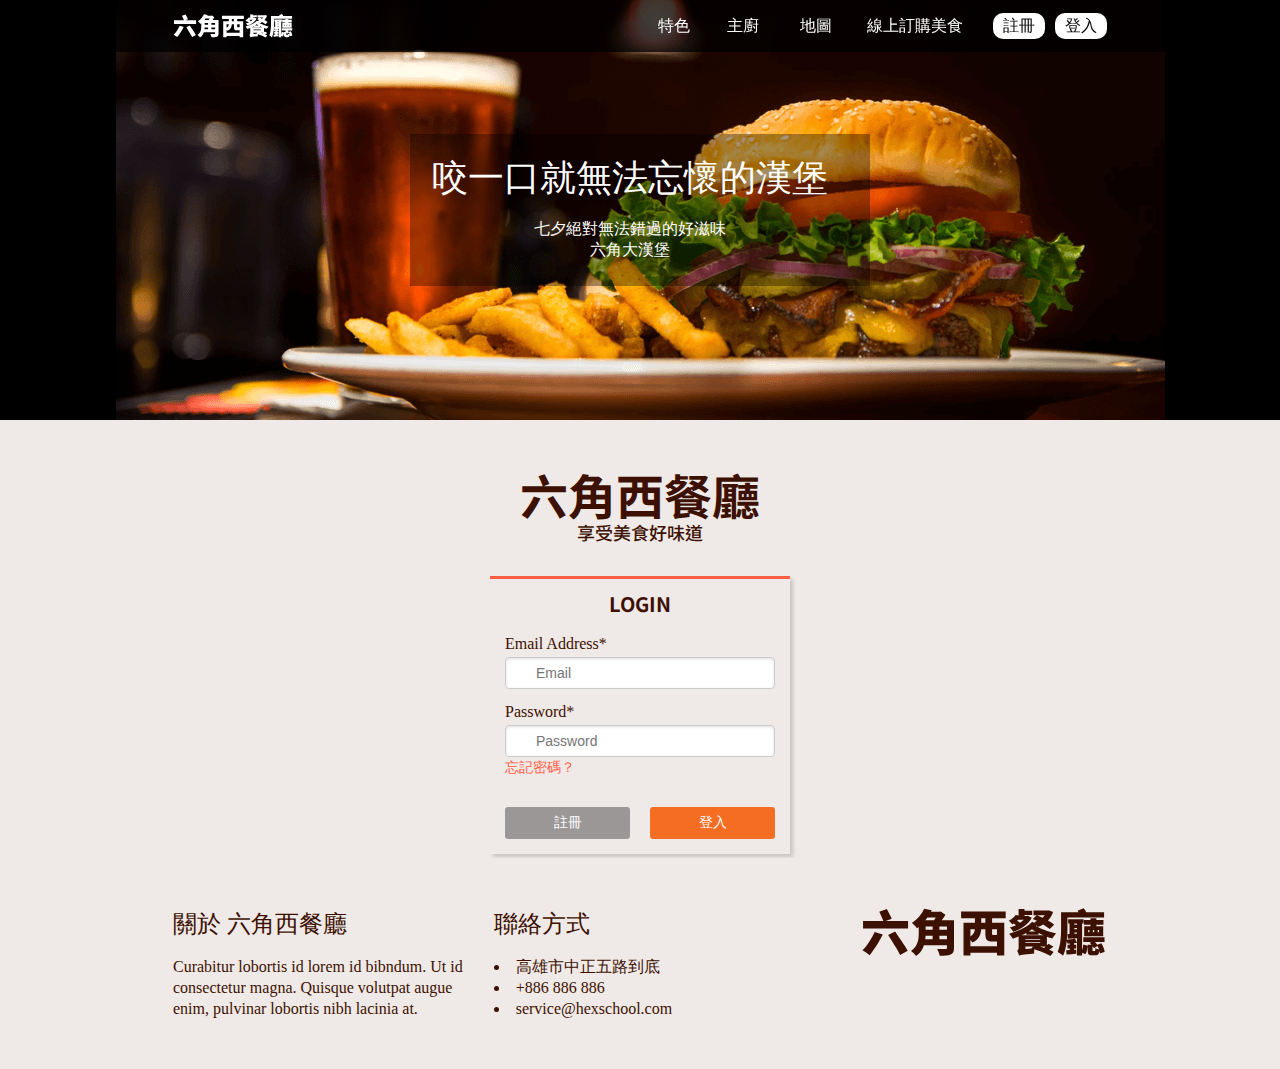
<file: login.html>
<!DOCTYPE html>
<html lang="zh-Hant-TW">
<head>
    <meta charset="UTF-8">
    <meta name="viewport" content="width=device-width, initial-scale=1.0 maximum-scale=1.0, minimum-scale=1.0">
    <meta http-equiv="X-UA-Compatible" content="ie=edge">
    <meta name="description" content="咬一口就無法忘懷的漢堡，六角大漢堡。">
    <meta name="keywords" content="六角大漢堡, 美式餐廳,">
    <meta property="og:title" content="六角西餐廳">
    <meta property="og:description" content="咬一口就無法忘懷的漢堡，六角大漢堡。">
    <meta property="og:image" content="https://upload.cc/i1/2020/08/30/cRo3Fg.png">
    <meta property="og:url" content="https://www.hexrestaurant.com.tw">
    <meta property="og:type" content="website">
    <link rel="shortcut icon" href="img/iconfinder_restaurant_2639899.ico" type="image/x-icon">
    <title>六角西餐廳</title>
    <link rel="stylesheet" href="https://use.fontawesome.com/releases/v5.14.0/css/all.css" integrity="sha384-HzLeBuhoNPvSl5KYnjx0BT+WB0QEEqLprO+NBkkk5gbc67FTaL7XIGa2w1L0Xbgc" crossorigin="anonymous">
    <link href="https://fonts.googleapis.com/css2?family=Noto+Sans+TC:wght@500;700&family=Roboto:ital,wght@0,300;1,700&display=swap" rel="stylesheet">
    <link rel="stylesheet" href="css/all.css">
</head>
<body>
    <div class="wrap">
        <div class="header">
            <div class="container flex">
                <a href="#" class="nav-btn">
                    <i class="fas fa-bars"></i>
                </a>
                <h1><a href="index.html">六角西餐廳</a></h1>
                <ul class="nav flex">
                    <li><a href="index.html#feature"><i class="fas fa-thumbs-up"></i>特色</a></li>
                    <li><a href="index.html#chef"><i class="fas fa-hamburger"></i>主廚</a></li>
                    <li><a href="index.html#map"><i class="fas fa-map-marker-alt"></i>地圖</a></li>
                    <li><a href="none" class="open"><i class="fas fa-shopping-cart"></i>線上訂購美食<i class="fas fa-angle-down"></i></a>
                        <ul>
                            <li><a href="cart-all.html">全部 (23)</a></li>
                            <li><a href="cart-fries.html">只愛吃薯條 (18)</a></li>
                            <li><a href="cart-RTE.html">加熱就可食 (1)</a></li>
                            <li><a href="cart-burger.html">不敗漢堡系列 (4)</a></li>
                        </ul>
                    </li>
                    <li><a href="register.html">註冊</a></li>
                    <li><a href="login.html">登入</a></li>
                </ul>
                <a href="login.html" class="login-btn"><i class="fas fa-user-circle"></i></a>
            </div>
        </div>
        <div class="aside">
            <a href="#" class="nav-btn">
                <i class="fas fa-times"></i>
            </a>
            <div class="clearfix"></div>
            <ul class="nav">
                <li><a href="index.html#feature"><i class="fas fa-thumbs-up"></i>特色</a></li>
                <li><a href="index.html#chef"><i class="fas fa-hamburger"></i>主廚</a></li>
                <li><a href="index.html#map"><i class="fas fa-map-marker-alt"></i>地圖</a></li>
                <li><a href="none" class="open"><i class="fas fa-shopping-cart"></i>線上訂購美食<i class="fas fa-angle-down"></i></a>
                    <ul>
                        <li><a href="cart-all.html">全部 (23)</a></li>
                        <li><a href="cart-fries.html">只愛吃薯條 (18)</a></li>
                        <li><a href="cart-RTE.html">加熱就可食 (1)</a></li>
                        <li><a href="cart-burger.html">不敗漢堡系列 (4)</a></li>
                    </ul>
                </li>
            </ul>
        </div>
        <div class="main">
            <div class="banner flex">
                <div class="banner-content">
                    <h3>咬一口<span>就無法忘懷的漢堡</span></h3>
                    <p>七夕絕對無法錯過的好滋味<br>
                        <i class="fas fa-utensils"></i><span>六角大漢堡</span><i class="fas fa-utensils"></i>
                    </p>
                </div>
            </div>
            <div class="login">
                <h3>六角西餐廳</h3>
                <p>享受美食好味道</p>
                <form class="pure-form pure-form-stacked login-form" action="#">
                    <fieldset>
                        <legend>LOGIN</legend>
                        <label for="email">Email Address*</label>
                        <div class="email">
                            <i class="far fa-envelope"></i>
                            <input type="email" name="email" id="email" placeholder="Email" required/></div>
                        <label for="password">Password*</label>
                        <div class="password">
                            <i class="fas fa-lock"></i>
                            <input type="password" name="password" id="password" placeholder="Password" required /></div>
                        <a href="#">忘記密碼？</a>
                        <div class="btn flex">
                            <a href="register.html" class="pure-button pure-button-primary">註冊</a>
                            <button type="submit" class="pure-button pure-button-primary">登入</button>
                        </div>
                    </fieldset>
                </form>
            </div>
        </div>
        <div class="footer">
            <div class="container flex">
                <div class="footer-item">
                    <h4>關於 六角西餐廳</h4>
                    <p>Curabitur lobortis id lorem id bibndum. Ut id consectetur magna. Quisque volutpat augue enim, pulvinar lobortis nibh lacinia at. </p>
                </div>
                <div class="footer-item">
                    <h4>聯絡方式</h4>
                    <ul class="footer-info">
                        <li>高雄市中正五路到底</li>
                        <li><a href="tel:886886886">+886 886 886</a></li>
                        <li><a href="mailto:service@hexschool.com">service@hexschool.com</a></li>
                    </ul>
                </div>
                <div class="footer-item flex">
                    <h2><a href="index.html">六角西餐廳</a></h2>
                    <ul class="footer-social flex">
                        <li><a href="https://www.google.com.tw/"><i class="fab fa-google-plus-square"></i></a></li>
                        <li><a href="https://twitter.com/"><i class="fab fa-twitter-square"></i></a></li>
                        <li><a href="https://www.facebook.com/"><i class="fab fa-facebook-square"></i></a></li>
                    </ul>
                </div>
            </div>
        </div>
    </div>
    <script src="js/jquery-3.5.1.min.js"></script>
    <script src="js/all.js"></script>
</body>
</html>
</file>
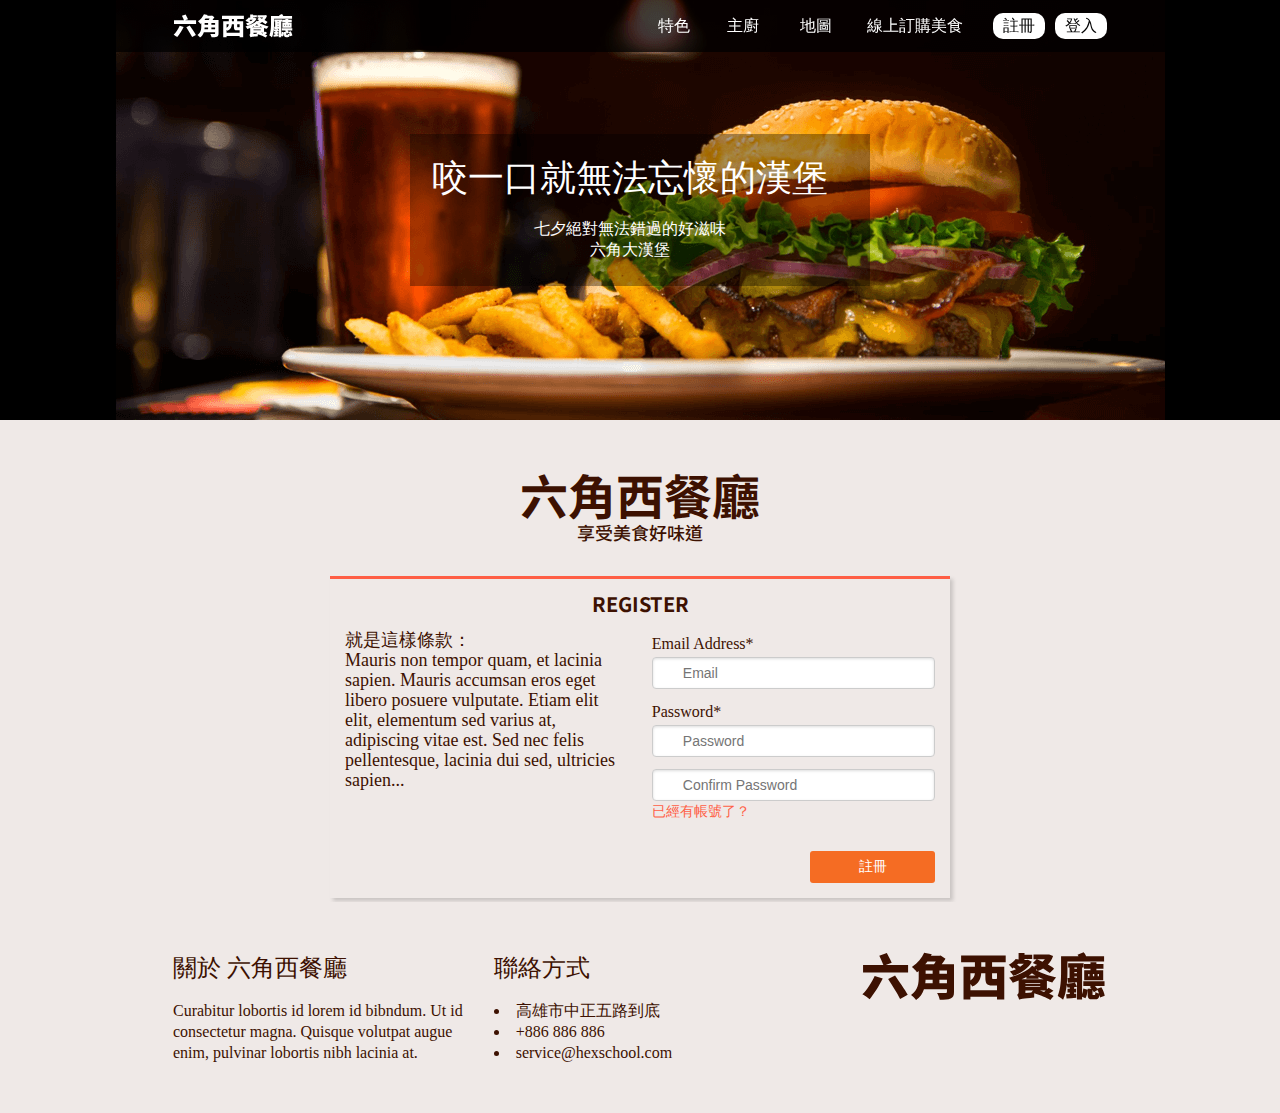
<file: register.html>
<!DOCTYPE html>
<html lang="zh-Hant-TW">
<head>
    <meta charset="UTF-8">
    <meta name="viewport" content="width=device-width, initial-scale=1.0 maximum-scale=1.0, minimum-scale=1.0">
    <meta http-equiv="X-UA-Compatible" content="ie=edge">
    <meta name="description" content="咬一口就無法忘懷的漢堡，六角大漢堡。">
    <meta name="keywords" content="六角大漢堡, 美式餐廳,">
    <meta property="og:title" content="六角西餐廳">
    <meta property="og:description" content="咬一口就無法忘懷的漢堡，六角大漢堡。">
    <meta property="og:image" content="https://upload.cc/i1/2020/08/30/cRo3Fg.png">
    <meta property="og:url" content="https://www.hexrestaurant.com.tw">
    <meta property="og:type" content="website">
    <link rel="shortcut icon" href="img/iconfinder_restaurant_2639899.ico" type="image/x-icon">
    <title>六角西餐廳</title>
    <link rel="stylesheet" href="https://use.fontawesome.com/releases/v5.14.0/css/all.css" integrity="sha384-HzLeBuhoNPvSl5KYnjx0BT+WB0QEEqLprO+NBkkk5gbc67FTaL7XIGa2w1L0Xbgc" crossorigin="anonymous">
    <link href="https://fonts.googleapis.com/css2?family=Noto+Sans+TC:wght@500;700&family=Roboto:ital,wght@0,300;1,700&display=swap" rel="stylesheet">
    <link rel="stylesheet" href="css/all.css">
</head>
<body>
    <div class="wrap">
        <div class="header">
            <div class="container flex">
                <a href="#" class="nav-btn">
                    <i class="fas fa-bars"></i>
                </a>
                <h1><a href="index.html">六角西餐廳</a></h1>
                <ul class="nav flex">
                    <li><a href="index.html#feature"><i class="fas fa-thumbs-up"></i>特色</a></li>
                    <li><a href="index.html#chef"><i class="fas fa-hamburger"></i>主廚</a></li>
                    <li><a href="index.html#map"><i class="fas fa-map-marker-alt"></i>地圖</a></li>
                    <li><a href="none" class="open"><i class="fas fa-shopping-cart"></i>線上訂購美食<i class="fas fa-angle-down"></i></a>
                        <ul>
                            <li><a href="cart-all.html">全部 (23)</a></li>
                            <li><a href="cart-fries.html">只愛吃薯條 (18)</a></li>
                            <li><a href="cart-RTE.html">加熱就可食 (1)</a></li>
                            <li><a href="cart-burger.html">不敗漢堡系列 (4)</a></li>
                        </ul>
                    </li>
                    <li><a href="register.html">註冊</a></li>
                    <li><a href="login.html">登入</a></li>
                </ul>
                <a href="login.html" class="login-btn"><i class="fas fa-user-circle"></i></a>
            </div>
        </div>
        <div class="aside">
            <a href="#" class="nav-btn">
                <i class="fas fa-times"></i>
            </a>
            <div class="clearfix"></div>
            <ul class="nav">
                <li><a href="index.html#feature"><i class="fas fa-thumbs-up"></i>特色</a></li>
                <li><a href="index.html#chef"><i class="fas fa-hamburger"></i>主廚</a></li>
                <li><a href="index.html#map"><i class="fas fa-map-marker-alt"></i>地圖</a></li>
                <li><a href="none" class="open"><i class="fas fa-shopping-cart"></i>線上訂購美食<i class="fas fa-angle-down"></i></a>
                    <ul>
                        <li><a href="cart-all.html">全部 (23)</a></li>
                        <li><a href="cart-fries.html">只愛吃薯條 (18)</a></li>
                        <li><a href="cart-RTE.html">加熱就可食 (1)</a></li>
                        <li><a href="cart-burger.html">不敗漢堡系列 (4)</a></li>
                    </ul>
                </li>
            </ul>
        </div>
        <div class="main">
            <div class="banner flex">
                <div class="banner-content">
                    <h3>咬一口<span>就無法忘懷的漢堡</span></h3>
                    <p>七夕絕對無法錯過的好滋味<br>
                        <i class="fas fa-utensils"></i><span>六角大漢堡</span><i class="fas fa-utensils"></i>
                    </p>
                </div>
            </div>
            <div class="register">
                <h3>六角西餐廳</h3>
                <p>享受美食好味道</p>
                <form class="pure-form pure-form-stacked register-form" action="#">
                    <fieldset>
                        <legend>REGISTER</legend>
                        <div class="register-content flex">
                            <p>就是這樣條款：
                                <br>
                                Mauris non tempor quam, et lacinia sapien. Mauris accumsan eros eget libero posuere vulputate. Etiam elit elit, elementum sed varius at, adipiscing vitae est. Sed nec felis pellentesque, lacinia dui sed, ultricies sapien...</p>
                            <div class="register-item">
                                <label for="email">Email Address*</label>
                                <div class="email">
                                    <i class="far fa-envelope"></i>
                                    <input type="email" name="email" id="email" placeholder="Email" required /></div>
                                <label for="password">Password*</label>
                                <div class="password">
                                    <i class="fas fa-lock"></i>
                                    <input type="password" name="password" id="password" placeholder="Password" required />
                                </div>
                                <div class="password">
                                    <i class="fas fa-lock"></i>
                                    <input type="password" name="password" id="password" placeholder="Confirm Password" required />
                                </div>
                                <a href="login.html">已經有帳號了？</a>
                                <div class="clearfix"></div>
                                <button type="submit" class="pure-button pure-button-primary">註冊</button>
                                <div class="clearfix"></div>
                                </div>
                            </div>
                        </div>
                    </fieldset>
                </form>
            </div>
        </div>
        <div class="footer">
            <div class="container flex">
                <div class="footer-item">
                    <h4>關於 六角西餐廳</h4>
                    <p>Curabitur lobortis id lorem id bibndum. Ut id consectetur magna. Quisque volutpat augue enim, pulvinar lobortis nibh lacinia at. </p>
                </div>
                <div class="footer-item">
                    <h4>聯絡方式</h4>
                    <ul class="footer-info">
                        <li>高雄市中正五路到底</li>
                        <li><a href="tel:886886886">+886 886 886</a></li>
                        <li><a href="mailto:service@hexschool.com">service@hexschool.com</a></li>
                    </ul>
                </div>
                <div class="footer-item flex">
                    <h2><a href="index.html">六角西餐廳</a></h2>
                    <ul class="footer-social flex">
                        <li><a href="https://www.google.com.tw/"><i class="fab fa-google-plus-square"></i></a></li>
                        <li><a href="https://twitter.com/"><i class="fab fa-twitter-square"></i></a></li>
                        <li><a href="https://www.facebook.com/"><i class="fab fa-facebook-square"></i></a></li>
                    </ul>
                </div>
            </div>
        </div>
    </div>
    <script src="js/jquery-3.5.1.min.js"></script>
    <script src="js/all.js"></script>
</body>
</html>
</file>
<file: css/all.css>
@charset "UTF-8";
/* http://meyerweb.com/eric/tools/css/reset/ 
   v2.0 | 20110126
   License: none (public domain)
*/
html, body, div, span, applet, object, iframe,
h1, h2, h3, h4, h5, h6, p, blockquote, pre,
a, abbr, acronym, address, big, cite, code,
del, dfn, em, img, ins, kbd, q, s, samp,
small, strike, strong, sub, sup, tt, var,
b, u, i, center,
dl, dt, dd, ol, ul, li,
fieldset, form, label, legend,
table, caption, tbody, tfoot, thead, tr, th, td,
article, aside, canvas, details, embed,
figure, figcaption, footer, header, hgroup,
menu, nav, output, ruby, section, summary,
time, mark, audio, video {
  margin: 0;
  padding: 0;
  border: 0;
  font-size: 100%;
  font: inherit;
  vertical-align: baseline;
}

/* HTML5 display-role reset for older browsers */
article, aside, details, figcaption, figure,
footer, header, hgroup, menu, nav, section {
  display: block;
}

body {
  line-height: 1;
}

ol, ul {
  list-style: none;
}

blockquote, q {
  quotes: none;
}

blockquote:before, blockquote:after,
q:before, q:after {
  content: "";
  content: none;
}

table {
  border-collapse: collapse;
  border-spacing: 0;
}

img {
  max-width: 100%;
  height: auto;
}

*, *::before, *::after {
  box-sizing: border-box;
}

.clearfix {
  clear: both;
}

body {
  font-family: "Microsoft JhengHei Regular";
}

a {
  text-decoration: none;
  display: block;
}

.wrap {
  overflow: hidden;
  position: relative;
}

.header {
  background: rgba(0, 0, 0, 0.75);
  transition: all 0.7s;
  position: fixed;
  left: 0;
  right: 0;
  z-index: 10;
  color: #fff;
}
.header a {
  color: #fff;
}
.header .container {
  padding: 0 13px;
  display: flex;
  justify-content: space-between;
  align-items: center;
}
@media (max-width: 768px) {
  .header .container {
    padding: 0;
  }
}
.header h1 a {
  width: 120px;
  height: 24px;
  background: url("../img/logo_w(null).svg");
  text-indent: 101%;
  white-space: nowrap;
  overflow: hidden;
}
.header .login-btn {
  display: none;
}
@media (max-width: 768px) {
  .header .login-btn {
    display: block;
    font-size: 32px;
    padding: 10px;
  }
}
.header .nav-btn {
  display: none;
}
@media (max-width: 768px) {
  .header .nav-btn {
    display: block;
    font-size: 32px;
    padding: 10px;
  }
}
.header .nav {
  display: flex;
  align-items: center;
}
@media (max-width: 768px) {
  .header .nav {
    display: none;
  }
}
.header .nav li ul a:hover {
  background: rgba(255, 255, 255, 0.658);
  color: rgba(0, 0, 0, 0.75);
}
.header .nav li:nth-child(5) a {
  padding: 5px 10px;
  background: #fff;
  color: #000;
  border-radius: 10px;
  border: none;
  margin: 0 10px;
}
.header .nav li:nth-child(5) a:hover {
  opacity: 0.9;
}
.header .nav li:nth-child(6) a {
  padding: 5px 10px;
  background: #fff;
  color: #000;
  border-radius: 10px;
  border: none;
}
.header .nav li:nth-child(6) a:hover {
  opacity: 0.9;
}

.container {
  max-width: 960px;
  margin: 0 auto;
}

.nav li {
  position: relative;
}
.nav li a {
  padding: 18px 15px 17px;
  border-bottom: 1px solid transparent;
}
.nav li a:hover {
  border-bottom: 1px solid #fff;
}
.nav li ul {
  position: absolute;
  top: 52px;
  background: rgba(0, 0, 0, 0.75);
  transition: all 0.7s;
  max-height: 0;
  overflow: hidden;
}
.nav li ul a {
  padding: 10px 22.24px;
  border-bottom: 1px dashed #fff;
}
.nav li.active ul {
  max-height: 208px;
}
.nav li.active > a {
  border-bottom: 1px solid #fff;
}
.nav li:nth-child(1) i {
  /* 特色 icon*/
  padding-left: 1px;
  padding-right: 1px;
}
.nav li:nth-child(2) i {
  /* 主廚 icon*/
  padding-left: 1px;
  padding-right: 1px;
}
.nav li:nth-child(3) i {
  /* 地圖 icon*/
  padding-left: 3px;
  padding-right: 3px;
}
.nav li:nth-child(4) i:last-child {
  /* 菜單展開 icon */
  margin-right: 0;
  margin-left: 5px;
}
.nav i {
  margin-right: 5px;
}

.aside {
  display: none;
  color: #fff;
}
@media (max-width: 768px) {
  .aside {
    display: block;
    position: fixed;
    top: 0;
    bottom: 0;
    z-index: 12;
    width: 240px;
    background: #000;
    transform: translateX(-240px);
    transition: all 0.7s;
    overflow: auto;
  }
}
@media (max-width: 768px) {
  .aside .nav li a {
    border-bottom: 1px dashed #fff;
  }
}
@media (max-width: 768px) {
  .aside .nav li a:active {
    background: rgba(255, 255, 255, 0.658);
    color: rgba(0, 0, 0, 0.75);
  }
}
@media (max-width: 768px) {
  .aside .nav li.active > a {
    background: rgba(255, 255, 255, 0.658);
    color: rgba(0, 0, 0, 0.75);
  }
}
@media (max-width: 768px) {
  .aside .nav li:nth-child(4) i:last-child {
    margin-left: 20px;
  }
}
@media (max-width: 768px) {
  .aside .nav i {
    margin-right: 20px;
    margin-left: 10px;
  }
}
@media (max-width: 768px) {
  .aside .nav ul {
    width: 100%;
  }
}
@media (max-width: 768px) {
  .aside .nav ul a {
    width: 100%;
    padding: 18px 0 17px 61px;
  }
}
@media (max-width: 768px) {
  .aside .nav-btn {
    display: inline-block;
    font-size: 32px;
    float: right;
    padding: 10px;
  }
}
.aside a {
  color: #fff;
}

.main {
  transition: all 0.7s;
}

@media (max-width: 768px) {
  .active .header {
    transform: translateX(240px);
  }
}
@media (max-width: 768px) {
  .active .header .nav-btn {
    visibility: hidden;
  }
}
@media (max-width: 768px) {
  .active .aside {
    transform: translateX(0px);
  }
}
@media (max-width: 768px) {
  .active .wrap::before {
    content: "";
    display: block;
    position: fixed;
    top: 0;
    bottom: 0;
    left: 0;
    right: 0;
    background: rgba(0, 0, 0, 0.5);
    z-index: 11;
  }
}
@media (max-width: 768px) {
  .active .main {
    transform: translateX(240px);
  }
}
@media (max-width: 768px) {
  .active .footer {
    transform: translateX(240px);
  }
}

.banner {
  display: flex;
  justify-content: center;
  align-items: center;
  height: 420px;
  background: url(../img/header_desktop.png) no-repeat #000 center;
  color: #fff;
}
@media (max-width: 767px) {
  .banner {
    background-image: url(../img/header_mobile.png);
  }
}
.banner .banner-content {
  background: rgba(0, 0, 0, 0.35);
  padding: 20px 42px 26px 22px;
}
@media (max-width: 767px) {
  .banner .banner-content {
    padding: 20px 6px;
  }
}
.banner h3 {
  line-height: 1.3334;
  font-size: 36px;
  text-align: center;
}
@media (max-width: 767px) {
  .banner h3 span {
    display: block;
  }
}
.banner p {
  line-height: 1.3334;
  margin-top: 1em;
  text-align: center;
}
.banner p span {
  margin: 0 10px;
}

.footer {
  transition: all 0.7s;
  background: #efe9e7;
  color: #3D1101;
}
.footer .container {
  padding: 50px 13px;
  display: flex;
  justify-content: space-between;
}
@media (max-width: 768px) {
  .footer .container {
    display: flex;
    justify-content: center;
    align-items: center;
  }
}
@media (max-width: 414px) {
  .footer .container {
    display: block;
  }
}
.footer .footer-item {
  width: 31.33333%;
}
@media (max-width: 768px) {
  .footer .footer-item {
    width: 45%;
  }
}
@media (max-width: 414px) {
  .footer .footer-item {
    width: 245px;
    margin: 0 auto;
  }
}
@media (max-width: 768px) {
  .footer .footer-item:first-child {
    display: none;
  }
}
.footer .footer-item:last-child {
  display: flex;
  flex-direction: column;
  align-items: flex-end;
}
@media (max-width: 414px) {
  .footer .footer-item:last-child {
    margin-top: 1em;
    align-items: flex-start;
  }
}
.footer li a:hover {
  opacity: 0.7;
}
.footer h4 {
  font-size: 24px;
  line-height: 1.3334;
}
.footer p {
  margin-top: 1em;
  line-height: 1.3125;
}
.footer h2 a {
  width: 245px;
  height: 49px;
  background: url("../img/logo_l(null).svg") no-repeat;
  text-indent: 101%;
  white-space: nowrap;
  overflow: hidden;
}
.footer .footer-info {
  margin-top: 1em;
  list-style: disc;
  list-style-position: inside;
}
.footer .footer-info li {
  line-height: 1.3125;
}
.footer .footer-info li a {
  color: #3D1101;
  display: inline;
}
.footer .footer-social {
  margin-top: 22px;
  display: flex;
}
.footer .footer-social li:nth-child(1) a {
  color: #DB4437;
}
.footer .footer-social li:nth-child(2) a {
  color: #41ABE1;
  margin: 0 12px;
}
.footer .footer-social li:nth-child(3) a {
  color: #3A5795;
}
.footer .footer-social i {
  font-size: 36px;
}

/*csslint box-model:false*/
/*
Box-model set to false because we're setting a height on select elements, which
also have border and padding. This is done because some browsers don't render
the padding. We explicitly set the box-model for select elements to border-box,
so we can ignore the csslint warning.
*/
.pure-form input[type=text],
.pure-form input[type=password],
.pure-form input[type=email],
.pure-form input[type=url],
.pure-form input[type=date],
.pure-form input[type=month],
.pure-form input[type=time],
.pure-form input[type=datetime],
.pure-form input[type=datetime-local],
.pure-form input[type=week],
.pure-form input[type=number],
.pure-form input[type=search],
.pure-form input[type=tel],
.pure-form input[type=color],
.pure-form select,
.pure-form textarea {
  padding: 0.5em 0.6em;
  display: inline-block;
  border: 1px solid #ccc;
  box-shadow: inset 0 1px 3px #ddd;
  border-radius: 4px;
  vertical-align: middle;
  box-sizing: border-box;
  /* 改 */
  padding: 0.5em 0.75em;
}

/*
Need to separate out the :not() selector from the rest of the CSS 2.1 selectors
since IE8 won't execute CSS that contains a CSS3 selector.
*/
.pure-form input:not([type]) {
  padding: 0.5em 0.6em;
  display: inline-block;
  border: 1px solid #ccc;
  box-shadow: inset 0 1px 3px #ddd;
  border-radius: 4px;
  box-sizing: border-box;
}

/* Chrome (as of v.32/34 on OS X) needs additional room for color to display. */
/* May be able to remove this tweak as color inputs become more standardized across browsers. */
.pure-form input[type=color] {
  padding: 0.2em 0.5em;
}

.pure-form input[type=text]:focus,
.pure-form input[type=password]:focus,
.pure-form input[type=email]:focus,
.pure-form input[type=url]:focus,
.pure-form input[type=date]:focus,
.pure-form input[type=month]:focus,
.pure-form input[type=time]:focus,
.pure-form input[type=datetime]:focus,
.pure-form input[type=datetime-local]:focus,
.pure-form input[type=week]:focus,
.pure-form input[type=number]:focus,
.pure-form input[type=search]:focus,
.pure-form input[type=tel]:focus,
.pure-form input[type=color]:focus,
.pure-form select:focus,
.pure-form textarea:focus {
  outline: 0;
  border-color: #129FEA;
}

/*
Need to separate out the :not() selector from the rest of the CSS 2.1 selectors
since IE8 won't execute CSS that contains a CSS3 selector.
*/
.pure-form input:not([type]):focus {
  outline: 0;
  border-color: #129FEA;
}

.pure-form input[type=file]:focus,
.pure-form input[type=radio]:focus,
.pure-form input[type=checkbox]:focus {
  outline: thin solid #129FEA;
  outline: 1px auto #129FEA;
}

.pure-form .pure-checkbox,
.pure-form .pure-radio {
  margin: 0.5em 0;
  display: block;
}

.pure-form input[type=text][disabled],
.pure-form input[type=password][disabled],
.pure-form input[type=email][disabled],
.pure-form input[type=url][disabled],
.pure-form input[type=date][disabled],
.pure-form input[type=month][disabled],
.pure-form input[type=time][disabled],
.pure-form input[type=datetime][disabled],
.pure-form input[type=datetime-local][disabled],
.pure-form input[type=week][disabled],
.pure-form input[type=number][disabled],
.pure-form input[type=search][disabled],
.pure-form input[type=tel][disabled],
.pure-form input[type=color][disabled],
.pure-form select[disabled],
.pure-form textarea[disabled] {
  cursor: not-allowed;
  background-color: #eaeded;
  color: #cad2d3;
}

/*
Need to separate out the :not() selector from the rest of the CSS 2.1 selectors
since IE8 won't execute CSS that contains a CSS3 selector.
*/
.pure-form input:not([type])[disabled] {
  cursor: not-allowed;
  background-color: #eaeded;
  color: #cad2d3;
}

.pure-form input[readonly],
.pure-form select[readonly],
.pure-form textarea[readonly] {
  background-color: #eee;
  /* menu hover bg color */
  color: #777;
  /* menu text color */
  border-color: #ccc;
}

.pure-form select {
  /* Normalizes the height; padding is not sufficient. */
  height: 2.25em;
  border: 1px solid #ccc;
  background-color: white;
}

.pure-form select[multiple] {
  height: auto;
}

.pure-form label {
  margin: 0.5em 0 0.2em;
}

.pure-form fieldset {
  margin: 0;
  border: 0;
}

.pure-form legend {
  display: block;
  width: 100%;
}

.pure-form-stacked input[type=text],
.pure-form-stacked input[type=password],
.pure-form-stacked input[type=email],
.pure-form-stacked input[type=url],
.pure-form-stacked input[type=date],
.pure-form-stacked input[type=month],
.pure-form-stacked input[type=time],
.pure-form-stacked input[type=datetime],
.pure-form-stacked input[type=datetime-local],
.pure-form-stacked input[type=week],
.pure-form-stacked input[type=number],
.pure-form-stacked input[type=search],
.pure-form-stacked input[type=tel],
.pure-form-stacked input[type=color],
.pure-form-stacked input[type=file],
.pure-form-stacked select,
.pure-form-stacked label,
.pure-form-stacked textarea {
  display: block;
  margin: 0.25em 0;
  /* 改 */
  margin: 0.375em 0;
}

/*
Need to separate out the :not() selector from the rest of the CSS 2.1 selectors
since IE8 won't execute CSS that contains a CSS3 selector.
*/
.pure-form-stacked input:not([type]) {
  display: block;
  margin: 0.25em 0;
}

.pure-form-aligned input,
.pure-form-aligned textarea,
.pure-form-aligned select,
.pure-form-message-inline {
  display: inline-block;
  vertical-align: middle;
}

.pure-form-aligned textarea {
  vertical-align: top;
}

/* Aligned Forms */
.pure-form-aligned .pure-control-group {
  margin-bottom: 0.5em;
}

.pure-form-aligned .pure-control-group label {
  text-align: right;
  display: inline-block;
  vertical-align: middle;
  width: 10em;
  margin: 0 1em 0 0;
}

.pure-form-aligned .pure-controls {
  margin: 1.5em 0 0 11em;
}

/* Rounded Inputs */
.pure-form input.pure-input-rounded,
.pure-form .pure-input-rounded {
  border-radius: 2em;
  padding: 0.5em 1em;
}

/* Grouped Inputs */
.pure-form .pure-group fieldset {
  margin-bottom: 10px;
}

.pure-form .pure-group input,
.pure-form .pure-group textarea {
  display: block;
  padding: 10px;
  margin: 0 0 -1px;
  border-radius: 0;
  position: relative;
  top: -1px;
}

.pure-form .pure-group input:focus,
.pure-form .pure-group textarea:focus {
  z-index: 3;
}

.pure-form .pure-group input:first-child,
.pure-form .pure-group textarea:first-child {
  top: 1px;
  border-radius: 4px 4px 0 0;
  margin: 0;
}

.pure-form .pure-group input:first-child:last-child,
.pure-form .pure-group textarea:first-child:last-child {
  top: 1px;
  border-radius: 4px;
  margin: 0;
}

.pure-form .pure-group input:last-child,
.pure-form .pure-group textarea:last-child {
  top: -2px;
  border-radius: 0 0 4px 4px;
  margin: 0;
}

.pure-form .pure-group button {
  margin: 0.35em 0;
}

.pure-form .pure-input-1 {
  width: 100%;
}

.pure-form .pure-input-3-4 {
  width: 75%;
}

.pure-form .pure-input-2-3 {
  width: 66%;
}

.pure-form .pure-input-1-2 {
  width: 50%;
}

.pure-form .pure-input-1-3 {
  width: 33%;
}

.pure-form .pure-input-1-4 {
  width: 25%;
}

/* Inline help for forms */
.pure-form-message-inline {
  display: inline-block;
  padding-left: 0.3em;
  color: #666;
  vertical-align: middle;
  font-size: 0.875em;
}

/* Block help for forms */
.pure-form-message {
  display: block;
  color: #666;
  font-size: 0.875em;
}

/*csslint outline-none:false*/
.pure-button {
  font-family: inherit;
  font-size: 100%;
  padding: 0.5em 1em;
  color: rgba(0, 0, 0, 0.8);
  border: none rgba(0, 0, 0, 0);
  background-color: #E6E6E6;
  text-decoration: none;
  border-radius: 2px;
}

.pure-button-hover,
.pure-button:hover,
.pure-button:focus {
  background-image: linear-gradient(transparent, rgba(0, 0, 0, 0.05) 40%, rgba(0, 0, 0, 0.1));
}

.pure-button:focus {
  outline: 0;
}

.pure-button-active,
.pure-button:active {
  box-shadow: 0 0 0 1px rgba(0, 0, 0, 0.15) inset, 0 0 6px rgba(0, 0, 0, 0.2) inset;
  border-color: #000;
}

.pure-button[disabled],
.pure-button-disabled,
.pure-button-disabled:hover,
.pure-button-disabled:focus,
.pure-button-disabled:active {
  border: none;
  background-image: none;
  opacity: 0.4;
  cursor: not-allowed;
  box-shadow: none;
  pointer-events: none;
}

.pure-button-hidden {
  display: none;
}

.pure-button-primary,
.pure-button-selected,
a.pure-button-primary,
a.pure-button-selected {
  background-color: #0078e7;
  color: #fff;
}

/* Button Groups */
.pure-button-group .pure-button {
  margin: 0;
  border-radius: 0;
  border-right: 1px solid rgba(0, 0, 0, 0.2);
}

.pure-button-group .pure-button:first-child {
  border-top-left-radius: 2px;
  border-bottom-left-radius: 2px;
}

.pure-button-group .pure-button:last-child {
  border-top-right-radius: 2px;
  border-bottom-right-radius: 2px;
  border-right: none;
}

.clearfix {
  clear: both;
}

.feature {
  background: #efe9e7;
  color: #3D1101;
}
.feature .container {
  display: flex;
  flex-direction: column;
  justify-content: center;
  align-items: center;
  padding: 50px 13px;
}
.feature h3 {
  text-align: center;
  font-size: 20px;
  line-height: 32px;
  position: relative;
  margin-bottom: 30px;
}
.feature h3::before {
  content: "";
  display: block;
  width: 120px;
  height: 1px;
  background: #979797;
  position: absolute;
  top: calc(50% - 0.5px);
  left: -140px;
}
@media (max-width: 414px) {
  .feature h3::before {
    display: none;
  }
}
.feature h3::after {
  content: "";
  display: block;
  width: 120px;
  height: 1px;
  background: #979797;
  position: absolute;
  top: calc(50% - 0.5px);
  right: -140px;
}
@media (max-width: 414px) {
  .feature h3::after {
    display: none;
  }
}
.feature h4 {
  font-size: 18px;
  margin: 20px 0 11px;
  line-height: 1.3334;
}
.feature .feature-content {
  display: flex;
  justify-content: space-between;
}
@media (max-width: 414px) {
  .feature .feature-content {
    display: flex;
    flex-direction: column;
    justify-content: center;
    align-items: center;
  }
}
.feature .feature-item {
  width: 31.33333%;
  display: flex;
  flex-direction: column;
  justify-content: center;
  align-items: center;
  justify-content: flex-start;
  padding: 15px;
}
@media (max-width: 768px) {
  .feature .feature-item {
    width: 45%;
  }
}
@media (max-width: 414px) {
  .feature .feature-item {
    width: 95%;
  }
}
@media (max-width: 768px) {
  .feature .feature-item:nth-child(2) {
    display: none;
  }
}
@media (max-width: 414px) {
  .feature .feature-item:nth-child(2) {
    display: flex;
  }
}
.feature .feature-item img {
  border-radius: 50%;
}
.feature p {
  line-height: 1.3125;
}

.chef {
  background: #3D1101;
  color: #efe9e7;
}
.chef .container {
  display: flex;
  justify-content: center;
  align-items: center;
  padding: 0 13px;
}
@media (max-width: 767px) {
  .chef .container {
    display: flex;
    flex-direction: column;
    justify-content: center;
    align-items: center;
  }
}
.chef .chef-img {
  width: 50%;
  text-align: center;
}
@media (max-width: 767px) {
  .chef .chef-img {
    width: 100%;
  }
}
.chef .chef-img img {
  height: 460px;
}
.chef .chef-content {
  width: 50%;
  padding: 80px 25px;
}
@media (max-width: 767px) {
  .chef .chef-content {
    width: 95%;
  }
}
.chef h3 {
  font-size: 20px;
  line-height: 32px;
}
.chef p {
  line-height: 1.3125;
}
.chef span {
  line-height: 1.3125;
  font-size: 16px;
}

.thought {
  padding: 50px 13px;
  background: #efe9e7;
  color: #3D1101;
}
.thought h3 {
  text-align: center;
  margin-bottom: 32px;
  line-height: 1.3334;
  font-size: 24px;
}
.thought ul {
  display: flex;
  justify-content: space-between;
}
@media (max-width: 414px) {
  .thought ul {
    display: flex;
    flex-direction: column;
    justify-content: center;
    align-items: center;
  }
}
.thought .thought-item {
  display: flex;
  align-items: flex-start;
  width: 31.33333%;
}
@media (max-width: 768px) {
  .thought .thought-item {
    width: 45%;
  }
}
@media (max-width: 414px) {
  .thought .thought-item {
    width: 95%;
  }
}
@media (max-width: 768px) {
  .thought .thought-item:nth-child(2) {
    display: none;
  }
}
@media (max-width: 414px) {
  .thought .thought-item:nth-child(2) {
    display: flex;
    margin: 30px 0;
  }
}
.thought img {
  border-radius: 50%;
}
.thought h5 {
  font-size: 18px;
  margin: 19px 0 22px;
  line-height: 1.3334;
}
.thought p {
  line-height: 24px;
  margin-bottom: 1em;
}
.thought p:last-child {
  text-align: right;
  margin-bottom: 0;
  color: rgba(61, 17, 0, 0.75);
}
.thought .thought-content {
  padding: 0 13px;
}

.booking {
  background: #f6f4f3;
}
.booking .container {
  padding: 50px 13px;
}
.booking h3 {
  line-height: 1.3334;
  font-size: 24px;
  text-align: center;
  margin-bottom: 30px;
  color: #3D1101;
}
.booking .booking-content {
  display: flex;
  justify-content: space-between;
  align-items: center;
}
@media (max-width: 767px) {
  .booking .booking-content {
    display: flex;
    flex-direction: column;
    justify-content: center;
    align-items: center;
  }
}
.booking .booking-map {
  width: 48%;
  position: relative;
  padding-bottom: 40%;
  height: 0;
  overflow: hidden;
}
@media (max-width: 767px) {
  .booking .booking-map {
    width: 95%;
    padding-bottom: 100%;
    margin-bottom: 30px;
  }
}
.booking .booking-map iframe {
  position: absolute;
  top: 0;
  left: 0;
  width: 100%;
  height: 100%;
}
.booking form {
  width: 48%;
}
@media (max-width: 767px) {
  .booking form {
    width: 95%;
  }
}
.booking input {
  width: 100%;
  font-size: 14px;
}
.booking input[type=radio] {
  width: 16px;
  margin: 0 36px 0 6px;
}
.booking label {
  font-size: 14px;
  color: #3D1101;
}
.booking p {
  font-size: 14px;
  color: #3D1101;
  margin: 0.375em 0;
}
.booking .booking-veg {
  display: flex;
  align-items: center;
}
.booking .booking-btn {
  display: flex;
  justify-content: flex-end;
}
.booking .booking-btn a {
  width: 70px;
  font-size: 14px;
  line-height: 20px;
  padding: 6px 0;
  text-align: center;
  background-color: rgba(0, 0, 0, 0.35);
  border-radius: 3px;
  margin-right: 11px;
}
.booking button {
  width: 70px;
  font-size: 14px;
  line-height: 20px;
  padding: 6px 0;
  text-align: center;
  background-color: #F56C23;
  border-radius: 3px;
}

/*csslint box-model:false*/
/*
Box-model set to false because we're setting a height on select elements, which
also have border and padding. This is done because some browsers don't render
the padding. We explicitly set the box-model for select elements to border-box,
so we can ignore the csslint warning.
*/
.pure-form input[type=text],
.pure-form input[type=password],
.pure-form input[type=email],
.pure-form input[type=url],
.pure-form input[type=date],
.pure-form input[type=month],
.pure-form input[type=time],
.pure-form input[type=datetime],
.pure-form input[type=datetime-local],
.pure-form input[type=week],
.pure-form input[type=number],
.pure-form input[type=search],
.pure-form input[type=tel],
.pure-form input[type=color],
.pure-form select,
.pure-form textarea {
  padding: 0.5em 0.6em;
  display: inline-block;
  border: 1px solid #ccc;
  box-shadow: inset 0 1px 3px #ddd;
  border-radius: 4px;
  vertical-align: middle;
  box-sizing: border-box;
  /* 改 */
  padding: 0.5em 0.75em;
}

/*
Need to separate out the :not() selector from the rest of the CSS 2.1 selectors
since IE8 won't execute CSS that contains a CSS3 selector.
*/
.pure-form input:not([type]) {
  padding: 0.5em 0.6em;
  display: inline-block;
  border: 1px solid #ccc;
  box-shadow: inset 0 1px 3px #ddd;
  border-radius: 4px;
  box-sizing: border-box;
}

/* Chrome (as of v.32/34 on OS X) needs additional room for color to display. */
/* May be able to remove this tweak as color inputs become more standardized across browsers. */
.pure-form input[type=color] {
  padding: 0.2em 0.5em;
}

.pure-form input[type=text]:focus,
.pure-form input[type=password]:focus,
.pure-form input[type=email]:focus,
.pure-form input[type=url]:focus,
.pure-form input[type=date]:focus,
.pure-form input[type=month]:focus,
.pure-form input[type=time]:focus,
.pure-form input[type=datetime]:focus,
.pure-form input[type=datetime-local]:focus,
.pure-form input[type=week]:focus,
.pure-form input[type=number]:focus,
.pure-form input[type=search]:focus,
.pure-form input[type=tel]:focus,
.pure-form input[type=color]:focus,
.pure-form select:focus,
.pure-form textarea:focus {
  outline: 0;
  border-color: #129FEA;
}

/*
Need to separate out the :not() selector from the rest of the CSS 2.1 selectors
since IE8 won't execute CSS that contains a CSS3 selector.
*/
.pure-form input:not([type]):focus {
  outline: 0;
  border-color: #129FEA;
}

.pure-form input[type=file]:focus,
.pure-form input[type=radio]:focus,
.pure-form input[type=checkbox]:focus {
  outline: thin solid #129FEA;
  outline: 1px auto #129FEA;
}

.pure-form .pure-checkbox,
.pure-form .pure-radio {
  margin: 0.5em 0;
  display: block;
}

.pure-form input[type=text][disabled],
.pure-form input[type=password][disabled],
.pure-form input[type=email][disabled],
.pure-form input[type=url][disabled],
.pure-form input[type=date][disabled],
.pure-form input[type=month][disabled],
.pure-form input[type=time][disabled],
.pure-form input[type=datetime][disabled],
.pure-form input[type=datetime-local][disabled],
.pure-form input[type=week][disabled],
.pure-form input[type=number][disabled],
.pure-form input[type=search][disabled],
.pure-form input[type=tel][disabled],
.pure-form input[type=color][disabled],
.pure-form select[disabled],
.pure-form textarea[disabled] {
  cursor: not-allowed;
  background-color: #eaeded;
  color: #cad2d3;
}

/*
Need to separate out the :not() selector from the rest of the CSS 2.1 selectors
since IE8 won't execute CSS that contains a CSS3 selector.
*/
.pure-form input:not([type])[disabled] {
  cursor: not-allowed;
  background-color: #eaeded;
  color: #cad2d3;
}

.pure-form input[readonly],
.pure-form select[readonly],
.pure-form textarea[readonly] {
  background-color: #eee;
  /* menu hover bg color */
  color: #777;
  /* menu text color */
  border-color: #ccc;
}

.pure-form select {
  /* Normalizes the height; padding is not sufficient. */
  height: 2.25em;
  border: 1px solid #ccc;
  background-color: white;
}

.pure-form select[multiple] {
  height: auto;
}

.pure-form label {
  margin: 0.5em 0 0.2em;
}

.pure-form fieldset {
  margin: 0;
  border: 0;
}

.pure-form legend {
  display: block;
  width: 100%;
}

.pure-form-stacked input[type=text],
.pure-form-stacked input[type=password],
.pure-form-stacked input[type=email],
.pure-form-stacked input[type=url],
.pure-form-stacked input[type=date],
.pure-form-stacked input[type=month],
.pure-form-stacked input[type=time],
.pure-form-stacked input[type=datetime],
.pure-form-stacked input[type=datetime-local],
.pure-form-stacked input[type=week],
.pure-form-stacked input[type=number],
.pure-form-stacked input[type=search],
.pure-form-stacked input[type=tel],
.pure-form-stacked input[type=color],
.pure-form-stacked input[type=file],
.pure-form-stacked select,
.pure-form-stacked label,
.pure-form-stacked textarea {
  display: block;
  margin: 0.25em 0;
  /* 改 */
  margin: 0.375em 0;
}

/*
Need to separate out the :not() selector from the rest of the CSS 2.1 selectors
since IE8 won't execute CSS that contains a CSS3 selector.
*/
.pure-form-stacked input:not([type]) {
  display: block;
  margin: 0.25em 0;
}

.pure-form-aligned input,
.pure-form-aligned textarea,
.pure-form-aligned select,
.pure-form-message-inline {
  display: inline-block;
  vertical-align: middle;
}

.pure-form-aligned textarea {
  vertical-align: top;
}

/* Aligned Forms */
.pure-form-aligned .pure-control-group {
  margin-bottom: 0.5em;
}

.pure-form-aligned .pure-control-group label {
  text-align: right;
  display: inline-block;
  vertical-align: middle;
  width: 10em;
  margin: 0 1em 0 0;
}

.pure-form-aligned .pure-controls {
  margin: 1.5em 0 0 11em;
}

/* Rounded Inputs */
.pure-form input.pure-input-rounded,
.pure-form .pure-input-rounded {
  border-radius: 2em;
  padding: 0.5em 1em;
}

/* Grouped Inputs */
.pure-form .pure-group fieldset {
  margin-bottom: 10px;
}

.pure-form .pure-group input,
.pure-form .pure-group textarea {
  display: block;
  padding: 10px;
  margin: 0 0 -1px;
  border-radius: 0;
  position: relative;
  top: -1px;
}

.pure-form .pure-group input:focus,
.pure-form .pure-group textarea:focus {
  z-index: 3;
}

.pure-form .pure-group input:first-child,
.pure-form .pure-group textarea:first-child {
  top: 1px;
  border-radius: 4px 4px 0 0;
  margin: 0;
}

.pure-form .pure-group input:first-child:last-child,
.pure-form .pure-group textarea:first-child:last-child {
  top: 1px;
  border-radius: 4px;
  margin: 0;
}

.pure-form .pure-group input:last-child,
.pure-form .pure-group textarea:last-child {
  top: -2px;
  border-radius: 0 0 4px 4px;
  margin: 0;
}

.pure-form .pure-group button {
  margin: 0.35em 0;
}

.pure-form .pure-input-1 {
  width: 100%;
}

.pure-form .pure-input-3-4 {
  width: 75%;
}

.pure-form .pure-input-2-3 {
  width: 66%;
}

.pure-form .pure-input-1-2 {
  width: 50%;
}

.pure-form .pure-input-1-3 {
  width: 33%;
}

.pure-form .pure-input-1-4 {
  width: 25%;
}

/* Inline help for forms */
.pure-form-message-inline {
  display: inline-block;
  padding-left: 0.3em;
  color: #666;
  vertical-align: middle;
  font-size: 0.875em;
}

/* Block help for forms */
.pure-form-message {
  display: block;
  color: #666;
  font-size: 0.875em;
}

/*csslint outline-none:false*/
.pure-button {
  font-family: inherit;
  font-size: 100%;
  padding: 0.5em 1em;
  color: rgba(0, 0, 0, 0.8);
  border: none rgba(0, 0, 0, 0);
  background-color: #E6E6E6;
  text-decoration: none;
  border-radius: 2px;
}

.pure-button-hover,
.pure-button:hover,
.pure-button:focus {
  background-image: linear-gradient(transparent, rgba(0, 0, 0, 0.05) 40%, rgba(0, 0, 0, 0.1));
}

.pure-button:focus {
  outline: 0;
}

.pure-button-active,
.pure-button:active {
  box-shadow: 0 0 0 1px rgba(0, 0, 0, 0.15) inset, 0 0 6px rgba(0, 0, 0, 0.2) inset;
  border-color: #000;
}

.pure-button[disabled],
.pure-button-disabled,
.pure-button-disabled:hover,
.pure-button-disabled:focus,
.pure-button-disabled:active {
  border: none;
  background-image: none;
  opacity: 0.4;
  cursor: not-allowed;
  box-shadow: none;
  pointer-events: none;
}

.pure-button-hidden {
  display: none;
}

.pure-button-primary,
.pure-button-selected,
a.pure-button-primary,
a.pure-button-selected {
  background-color: #0078e7;
  color: #fff;
}

/* Button Groups */
.pure-button-group .pure-button {
  margin: 0;
  border-radius: 0;
  border-right: 1px solid rgba(0, 0, 0, 0.2);
}

.pure-button-group .pure-button:first-child {
  border-top-left-radius: 2px;
  border-bottom-left-radius: 2px;
}

.pure-button-group .pure-button:last-child {
  border-top-right-radius: 2px;
  border-bottom-right-radius: 2px;
  border-right: none;
}

.clearfix {
  clear: both;
}

.cart {
  background: #efe9e7;
  color: #3D1101;
}
.cart a {
  color: #3D1101;
}
.cart h3 {
  font-size: 20px;
  line-height: 32px;
  margin-bottom: 20px;
}
.cart h3 i {
  font-size: 32px;
  margin-right: 15px;
}
.cart .container {
  padding: 50px 13px;
  display: flex;
}
@media (max-width: 414px) {
  .cart .container {
    display: flex;
    flex-direction: column;
    justify-content: center;
    align-items: center;
  }
}
.cart .cart-menu {
  flex: 0 0 200px;
}
@media (max-width: 414px) {
  .cart .cart-menu {
    width: 90%;
    margin-bottom: 23px;
  }
}
.cart .cart-menu li a {
  line-height: 32px;
  border-bottom: 1px solid #3D1101;
  padding: 1px 8px 2px;
}
.cart .cart-menu li a:hover {
  color: #fff;
  background: #3D1101;
}
.cart .cart-content {
  flex: 1 1 100%;
  margin-left: 20px;
}
@media (max-width: 768px) {
  .cart .cart-content {
    margin-left: 0;
  }
}
.cart .cart-top {
  display: flex;
  justify-content: space-between;
  align-items: center;
  margin-bottom: 26px;
  padding: 0 1.5%;
}
@media (max-width: 414px) {
  .cart .cart-top {
    display: flex;
    flex-direction: column;
    align-items: flex-end;
  }
}
.cart .cart-top form {
  width: 60%;
  position: relative;
}
@media (max-width: 414px) {
  .cart .cart-top form {
    width: 100%;
    margin-bottom: 20px;
  }
}
.cart .cart-top form input {
  border: 2px solid #3D1101;
  width: 100%;
  font-size: 14px;
  padding: 6px 38px 6px 6px;
}
.cart .cart-top button {
  font-size: 19px;
  width: 36px;
  height: 32px;
  line-height: 28px;
  color: #fff;
  background: #3D1101;
  position: absolute;
  top: 0;
  right: 0;
  border-radius: 0 4px 4px 0;
  text-align: center;
  padding: 0;
}
.cart .cart-top button:hover {
  opacity: 0.8;
}
.cart .cart-top a:hover {
  opacity: 0.8;
}
.cart .cart-checkout {
  display: flex;
  align-items: center;
}
.cart .cart-checkout a {
  line-height: 1.3125;
}
.cart .cart-checkout a:first-child:hover {
  text-decoration: underline;
}
.cart .cart-checkout a:last-child {
  position: relative;
  margin-left: 32px;
  font-size: 29px;
}
.cart .cart-checkout a:last-child::before {
  content: "";
  display: block;
  width: 1px;
  height: 14px;
  position: absolute;
  top: calc(50% - 7px);
  left: -17px;
  background: #3D1101;
}
.cart .cart-checkout span {
  position: absolute;
  top: 0;
  right: -8px;
  width: 16px;
  color: #fff;
  background: #FF5E45;
  border: 1px solid #efe9e7;
  border-radius: 50%;
  text-align: center;
  font-size: 12px;
}
.cart .cart-item {
  display: flex;
  flex-wrap: wrap;
  margin-bottom: -80px;
}
@media (max-width: 414px) {
  .cart .cart-item {
    display: flex;
    justify-content: center;
    align-items: center;
  }
}
.cart .cart-item li {
  width: 30.33333%;
  box-shadow: 3px 3px 4px 0px rgba(0, 0, 0, 0.16);
  text-align: center;
  position: relative;
  margin-bottom: 30px;
  margin-left: 1.5%;
  margin-right: 1.5%;
}
@media (max-width: 768px) {
  .cart .cart-item li {
    width: 47%;
  }
}
@media (max-width: 414px) {
  .cart .cart-item li {
    width: 90%;
  }
}
.cart .cart-item li.active a:nth-child(5) {
  background: #FF5E45;
  color: #fff;
  display: none;
}
.cart .cart-item li.active a:nth-child(6) {
  background: #FF5E45;
  color: #fff;
  display: block;
}
.cart .cart-item li.active .cart-favo i:first-child {
  display: none;
}
.cart .cart-item li.active .cart-favo i:last-child {
  display: block;
}
.cart .cart-item img {
  width: 100%;
  height: 120px;
}
.cart .cart-item h5 {
  font-size: 20px;
  line-height: 27px;
  margin-top: 11px;
}
.cart .cart-item p:nth-child(3) {
  line-height: 1.3334;
  font-size: 12px;
  margin-bottom: 31px;
  position: relative;
}
.cart .cart-item p:nth-child(3):before {
  content: "";
  width: 91px;
  height: 1px;
  display: block;
  position: absolute;
  background: #3D1101;
  bottom: -10px;
  left: calc(50% - 45.5px);
}
.cart .cart-item p:nth-child(4) {
  font-family: "Roboto", sans-serif;
  font-weight: bold;
  font-style: italic;
  line-height: 24px;
  font-size: 20px;
}
.cart .cart-item p:nth-child(4) span {
  font-weight: lighter;
  font-style: normal;
}
.cart .cart-item a:nth-child(5) {
  line-height: 1.3125;
  padding: 3px 0 4px;
  margin: 13px 10px 10px;
  color: #FF5E45;
  border: 2px solid #FF5E45;
  border-radius: 3px;
}
.cart .cart-item a:nth-child(5):hover {
  background: #FF5E45;
  color: #fff;
}
.cart .cart-item a:nth-child(5) i {
  margin-right: 9px;
  font-size: 14px;
}
.cart .cart-item a:nth-child(6) {
  line-height: 1.3125;
  padding: 3px 0 4px;
  margin: 13px 10px 10px;
  color: #FF5E45;
  border: 2px solid #FF5E45;
  border-radius: 3px;
  display: none;
}
.cart .cart-item a:nth-child(6):hover {
  background: #FF5E45;
  color: #fff;
}
.cart .cart-item a:nth-child(6) i {
  margin-right: 9px;
  font-size: 14px;
}
.cart .cart-item .cart-favo {
  position: absolute;
  top: 0;
  left: 0;
  font-size: 20px;
  color: #fff;
  padding: 9px;
}
.cart .cart-item .cart-favo:hover {
  background: #000;
}
.cart .cart-item .cart-favo i:last-child {
  display: none;
}
.cart .cart-item .hot {
  position: absolute;
  top: -5px;
  right: -5px;
  width: 90px;
  height: 90px;
  overflow: hidden;
}
.cart .cart-item .hot small {
  position: absolute;
  font-family: "Noto Sans TC", sans-serif;
  font-size: 14px;
  color: #fff;
  background: #00CC99;
  padding: 8px;
  width: 120px;
  top: 17px;
  left: 0;
  transform: rotate(-315deg);
}
.cart .cart-item .hot small:before {
  content: "";
  position: absolute;
  bottom: -7px;
  left: 0px;
  width: 0;
  height: 0;
  padding: 0;
  display: block;
  border-width: 3.5px;
  border-style: solid;
  border-color: #00503c transparent transparent #00503c;
}
.cart .cart-item .hot small:after {
  content: "";
  position: absolute;
  bottom: -7px;
  right: 3px;
  width: 0;
  height: 0;
  padding: 0;
  display: block;
  border-width: 3.5px;
  border-style: solid;
  border-color: #00503c #00503c transparent transparent;
}
.cart .focus a {
  color: #fff;
  background: #3D1101;
}
.cart .favo-remind {
  position: fixed;
  background: #524e4e;
  color: #fff;
  top: calc(50% - 42px + 26.5px);
  left: calc(50% - 55px);
  font-size: 18px;
  text-align: center;
  padding: 10px;
  border-radius: 5px;
  display: none;
}
.cart .favo-remind span {
  display: block;
}
.cart .favo-remind span:last-child {
  display: none;
}
.cart .favo-remind i {
  font-size: 36px;
  margin-bottom: 10px;
  display: block;
}
.cart .favo-remind::before {
  content: "";
  display: block;
  position: fixed;
  top: 0;
  bottom: 0;
  left: 0;
  right: 0;
  background: rgba(0, 0, 0, 0.5);
  z-index: -1;
}
.cart .favo-remind.active span:nth-child(2) {
  display: none;
}
.cart .favo-remind.active span:last-child {
  display: block;
}
.cart .top {
  font-size: 24px;
  width: 36px;
  height: 36px;
  line-height: 36px;
  text-align: center;
  background: rgba(255, 255, 255, 0.5);
  position: fixed;
  bottom: 35%;
  left: 10%;
  border-radius: 50%;
  display: none;
  z-index: 10;
}
@media (max-width: 414px) {
  .cart .top {
    left: 80%;
    bottom: 50px;
  }
}

/*csslint outline-none:false*/
.pure-button {
  font-family: inherit;
  font-size: 100%;
  padding: 0.5em 1em;
  color: rgba(0, 0, 0, 0.8);
  border: none rgba(0, 0, 0, 0);
  background-color: #E6E6E6;
  text-decoration: none;
  border-radius: 2px;
}

.pure-button-hover,
.pure-button:hover,
.pure-button:focus {
  background-image: linear-gradient(transparent, rgba(0, 0, 0, 0.05) 40%, rgba(0, 0, 0, 0.1));
}

.pure-button:focus {
  outline: 0;
}

.pure-button-active,
.pure-button:active {
  box-shadow: 0 0 0 1px rgba(0, 0, 0, 0.15) inset, 0 0 6px rgba(0, 0, 0, 0.2) inset;
  border-color: #000;
}

.pure-button[disabled],
.pure-button-disabled,
.pure-button-disabled:hover,
.pure-button-disabled:focus,
.pure-button-disabled:active {
  border: none;
  background-image: none;
  opacity: 0.4;
  cursor: not-allowed;
  box-shadow: none;
  pointer-events: none;
}

.pure-button-hidden {
  display: none;
}

.pure-button-primary,
.pure-button-selected,
a.pure-button-primary,
a.pure-button-selected {
  background-color: #0078e7;
  color: #fff;
}

/* Button Groups */
.pure-button-group .pure-button {
  margin: 0;
  border-radius: 0;
  border-right: 1px solid rgba(0, 0, 0, 0.2);
}

.pure-button-group .pure-button:first-child {
  border-top-left-radius: 2px;
  border-bottom-left-radius: 2px;
}

.pure-button-group .pure-button:last-child {
  border-top-right-radius: 2px;
  border-bottom-right-radius: 2px;
  border-right: none;
}

/*csslint box-model:false*/
/*
Box-model set to false because we're setting a height on select elements, which
also have border and padding. This is done because some browsers don't render
the padding. We explicitly set the box-model for select elements to border-box,
so we can ignore the csslint warning.
*/
.pure-form input[type=text],
.pure-form input[type=password],
.pure-form input[type=email],
.pure-form input[type=url],
.pure-form input[type=date],
.pure-form input[type=month],
.pure-form input[type=time],
.pure-form input[type=datetime],
.pure-form input[type=datetime-local],
.pure-form input[type=week],
.pure-form input[type=number],
.pure-form input[type=search],
.pure-form input[type=tel],
.pure-form input[type=color],
.pure-form select,
.pure-form textarea {
  padding: 0.5em 0.6em;
  display: inline-block;
  border: 1px solid #ccc;
  box-shadow: inset 0 1px 3px #ddd;
  border-radius: 4px;
  vertical-align: middle;
  box-sizing: border-box;
  /* 改 */
  padding: 0.5em 0.75em;
}

/*
Need to separate out the :not() selector from the rest of the CSS 2.1 selectors
since IE8 won't execute CSS that contains a CSS3 selector.
*/
.pure-form input:not([type]) {
  padding: 0.5em 0.6em;
  display: inline-block;
  border: 1px solid #ccc;
  box-shadow: inset 0 1px 3px #ddd;
  border-radius: 4px;
  box-sizing: border-box;
}

/* Chrome (as of v.32/34 on OS X) needs additional room for color to display. */
/* May be able to remove this tweak as color inputs become more standardized across browsers. */
.pure-form input[type=color] {
  padding: 0.2em 0.5em;
}

.pure-form input[type=text]:focus,
.pure-form input[type=password]:focus,
.pure-form input[type=email]:focus,
.pure-form input[type=url]:focus,
.pure-form input[type=date]:focus,
.pure-form input[type=month]:focus,
.pure-form input[type=time]:focus,
.pure-form input[type=datetime]:focus,
.pure-form input[type=datetime-local]:focus,
.pure-form input[type=week]:focus,
.pure-form input[type=number]:focus,
.pure-form input[type=search]:focus,
.pure-form input[type=tel]:focus,
.pure-form input[type=color]:focus,
.pure-form select:focus,
.pure-form textarea:focus {
  outline: 0;
  border-color: #129FEA;
}

/*
Need to separate out the :not() selector from the rest of the CSS 2.1 selectors
since IE8 won't execute CSS that contains a CSS3 selector.
*/
.pure-form input:not([type]):focus {
  outline: 0;
  border-color: #129FEA;
}

.pure-form input[type=file]:focus,
.pure-form input[type=radio]:focus,
.pure-form input[type=checkbox]:focus {
  outline: thin solid #129FEA;
  outline: 1px auto #129FEA;
}

.pure-form .pure-checkbox,
.pure-form .pure-radio {
  margin: 0.5em 0;
  display: block;
}

.pure-form input[type=text][disabled],
.pure-form input[type=password][disabled],
.pure-form input[type=email][disabled],
.pure-form input[type=url][disabled],
.pure-form input[type=date][disabled],
.pure-form input[type=month][disabled],
.pure-form input[type=time][disabled],
.pure-form input[type=datetime][disabled],
.pure-form input[type=datetime-local][disabled],
.pure-form input[type=week][disabled],
.pure-form input[type=number][disabled],
.pure-form input[type=search][disabled],
.pure-form input[type=tel][disabled],
.pure-form input[type=color][disabled],
.pure-form select[disabled],
.pure-form textarea[disabled] {
  cursor: not-allowed;
  background-color: #eaeded;
  color: #cad2d3;
}

/*
Need to separate out the :not() selector from the rest of the CSS 2.1 selectors
since IE8 won't execute CSS that contains a CSS3 selector.
*/
.pure-form input:not([type])[disabled] {
  cursor: not-allowed;
  background-color: #eaeded;
  color: #cad2d3;
}

.pure-form input[readonly],
.pure-form select[readonly],
.pure-form textarea[readonly] {
  background-color: #eee;
  /* menu hover bg color */
  color: #777;
  /* menu text color */
  border-color: #ccc;
}

.pure-form select {
  /* Normalizes the height; padding is not sufficient. */
  height: 2.25em;
  border: 1px solid #ccc;
  background-color: white;
}

.pure-form select[multiple] {
  height: auto;
}

.pure-form label {
  margin: 0.5em 0 0.2em;
}

.pure-form fieldset {
  margin: 0;
  border: 0;
}

.pure-form legend {
  display: block;
  width: 100%;
}

.pure-form-stacked input[type=text],
.pure-form-stacked input[type=password],
.pure-form-stacked input[type=email],
.pure-form-stacked input[type=url],
.pure-form-stacked input[type=date],
.pure-form-stacked input[type=month],
.pure-form-stacked input[type=time],
.pure-form-stacked input[type=datetime],
.pure-form-stacked input[type=datetime-local],
.pure-form-stacked input[type=week],
.pure-form-stacked input[type=number],
.pure-form-stacked input[type=search],
.pure-form-stacked input[type=tel],
.pure-form-stacked input[type=color],
.pure-form-stacked input[type=file],
.pure-form-stacked select,
.pure-form-stacked label,
.pure-form-stacked textarea {
  display: block;
  margin: 0.25em 0;
  /* 改 */
  margin: 0.375em 0;
}

/*
Need to separate out the :not() selector from the rest of the CSS 2.1 selectors
since IE8 won't execute CSS that contains a CSS3 selector.
*/
.pure-form-stacked input:not([type]) {
  display: block;
  margin: 0.25em 0;
}

.pure-form-aligned input,
.pure-form-aligned textarea,
.pure-form-aligned select,
.pure-form-message-inline {
  display: inline-block;
  vertical-align: middle;
}

.pure-form-aligned textarea {
  vertical-align: top;
}

/* Aligned Forms */
.pure-form-aligned .pure-control-group {
  margin-bottom: 0.5em;
}

.pure-form-aligned .pure-control-group label {
  text-align: right;
  display: inline-block;
  vertical-align: middle;
  width: 10em;
  margin: 0 1em 0 0;
}

.pure-form-aligned .pure-controls {
  margin: 1.5em 0 0 11em;
}

/* Rounded Inputs */
.pure-form input.pure-input-rounded,
.pure-form .pure-input-rounded {
  border-radius: 2em;
  padding: 0.5em 1em;
}

/* Grouped Inputs */
.pure-form .pure-group fieldset {
  margin-bottom: 10px;
}

.pure-form .pure-group input,
.pure-form .pure-group textarea {
  display: block;
  padding: 10px;
  margin: 0 0 -1px;
  border-radius: 0;
  position: relative;
  top: -1px;
}

.pure-form .pure-group input:focus,
.pure-form .pure-group textarea:focus {
  z-index: 3;
}

.pure-form .pure-group input:first-child,
.pure-form .pure-group textarea:first-child {
  top: 1px;
  border-radius: 4px 4px 0 0;
  margin: 0;
}

.pure-form .pure-group input:first-child:last-child,
.pure-form .pure-group textarea:first-child:last-child {
  top: 1px;
  border-radius: 4px;
  margin: 0;
}

.pure-form .pure-group input:last-child,
.pure-form .pure-group textarea:last-child {
  top: -2px;
  border-radius: 0 0 4px 4px;
  margin: 0;
}

.pure-form .pure-group button {
  margin: 0.35em 0;
}

.pure-form .pure-input-1 {
  width: 100%;
}

.pure-form .pure-input-3-4 {
  width: 75%;
}

.pure-form .pure-input-2-3 {
  width: 66%;
}

.pure-form .pure-input-1-2 {
  width: 50%;
}

.pure-form .pure-input-1-3 {
  width: 33%;
}

.pure-form .pure-input-1-4 {
  width: 25%;
}

/* Inline help for forms */
.pure-form-message-inline {
  display: inline-block;
  padding-left: 0.3em;
  color: #666;
  vertical-align: middle;
  font-size: 0.875em;
}

/* Block help for forms */
.pure-form-message {
  display: block;
  color: #666;
  font-size: 0.875em;
}

.clearfix {
  clear: both;
}

.login {
  background: #efe9e7;
  color: #3D1101;
  padding: 50px 0 4px;
}
.login h3 {
  font-size: 48px;
  margin-bottom: 5px;
  text-align: center;
  font-family: "Noto Sans TC", sans-serif;
  font-weight: bold;
}
.login p {
  font-size: 18px;
  text-align: center;
  font-family: "Noto Sans TC", sans-serif;
  margin-bottom: 35px;
  font-weight: 500;
}
.login .login-form {
  max-width: 300px;
  margin: 0 auto;
  padding: 15px;
  box-shadow: 3px 3px 4px 0px rgba(0, 0, 0, 0.16);
  border-top: 3px solid #FF5E45;
}
.login .login-form label {
  line-height: 1.3125;
  margin: 3px 0;
}
.login .login-form legend {
  font-family: "Noto Sans TC", sans-serif;
  font-weight: bold;
  font-size: 20px;
  text-align: center;
  margin-bottom: 16px;
}
.login .login-form input[type=email] {
  margin: 0;
  width: 100%;
  padding-left: 30px;
  font-size: 14px;
}
.login .login-form input[type=password] {
  margin: 0;
  width: 100%;
  padding-left: 30px;
  font-size: 14px;
}
.login .email {
  margin-bottom: 12px;
  position: relative;
}
.login .email i {
  position: absolute;
  font-size: 12px;
  left: 9px;
  top: calc(50% - 6px);
  color: rgba(61, 17, 0, 0.5);
}
.login .password {
  position: relative;
}
.login .password i {
  position: absolute;
  font-size: 14px;
  left: 9px;
  top: calc(50% - 7px);
  color: rgba(61, 17, 0, 0.5);
}
.login a[href="#"] {
  font-size: 14px;
  color: #FF5E45;
  line-height: 19px;
  margin: 1px 0 30px 0;
  display: inline-block;
}
.login a[href="#"]:hover {
  text-decoration: underline;
}
.login .btn {
  display: flex;
  justify-content: space-between;
}
.login a[href$=html] {
  width: 125px;
  font-size: 14px;
  line-height: 20px;
  padding: 6px 0;
  text-align: center;
  background-color: rgba(0, 0, 0, 0.35);
  border-radius: 3px;
}
.login button {
  width: 125px;
  font-size: 14px;
  line-height: 20px;
  padding: 6px 0;
  text-align: center;
  background-color: #F56C23;
  border-radius: 3px;
}

/*csslint outline-none:false*/
.pure-button {
  font-family: inherit;
  font-size: 100%;
  padding: 0.5em 1em;
  color: rgba(0, 0, 0, 0.8);
  border: none rgba(0, 0, 0, 0);
  background-color: #E6E6E6;
  text-decoration: none;
  border-radius: 2px;
}

.pure-button-hover,
.pure-button:hover,
.pure-button:focus {
  background-image: linear-gradient(transparent, rgba(0, 0, 0, 0.05) 40%, rgba(0, 0, 0, 0.1));
}

.pure-button:focus {
  outline: 0;
}

.pure-button-active,
.pure-button:active {
  box-shadow: 0 0 0 1px rgba(0, 0, 0, 0.15) inset, 0 0 6px rgba(0, 0, 0, 0.2) inset;
  border-color: #000;
}

.pure-button[disabled],
.pure-button-disabled,
.pure-button-disabled:hover,
.pure-button-disabled:focus,
.pure-button-disabled:active {
  border: none;
  background-image: none;
  opacity: 0.4;
  cursor: not-allowed;
  box-shadow: none;
  pointer-events: none;
}

.pure-button-hidden {
  display: none;
}

.pure-button-primary,
.pure-button-selected,
a.pure-button-primary,
a.pure-button-selected {
  background-color: #0078e7;
  color: #fff;
}

/* Button Groups */
.pure-button-group .pure-button {
  margin: 0;
  border-radius: 0;
  border-right: 1px solid rgba(0, 0, 0, 0.2);
}

.pure-button-group .pure-button:first-child {
  border-top-left-radius: 2px;
  border-bottom-left-radius: 2px;
}

.pure-button-group .pure-button:last-child {
  border-top-right-radius: 2px;
  border-bottom-right-radius: 2px;
  border-right: none;
}

/*csslint box-model:false*/
/*
Box-model set to false because we're setting a height on select elements, which
also have border and padding. This is done because some browsers don't render
the padding. We explicitly set the box-model for select elements to border-box,
so we can ignore the csslint warning.
*/
.pure-form input[type=text],
.pure-form input[type=password],
.pure-form input[type=email],
.pure-form input[type=url],
.pure-form input[type=date],
.pure-form input[type=month],
.pure-form input[type=time],
.pure-form input[type=datetime],
.pure-form input[type=datetime-local],
.pure-form input[type=week],
.pure-form input[type=number],
.pure-form input[type=search],
.pure-form input[type=tel],
.pure-form input[type=color],
.pure-form select,
.pure-form textarea {
  padding: 0.5em 0.6em;
  display: inline-block;
  border: 1px solid #ccc;
  box-shadow: inset 0 1px 3px #ddd;
  border-radius: 4px;
  vertical-align: middle;
  box-sizing: border-box;
  /* 改 */
  padding: 0.5em 0.75em;
}

/*
Need to separate out the :not() selector from the rest of the CSS 2.1 selectors
since IE8 won't execute CSS that contains a CSS3 selector.
*/
.pure-form input:not([type]) {
  padding: 0.5em 0.6em;
  display: inline-block;
  border: 1px solid #ccc;
  box-shadow: inset 0 1px 3px #ddd;
  border-radius: 4px;
  box-sizing: border-box;
}

/* Chrome (as of v.32/34 on OS X) needs additional room for color to display. */
/* May be able to remove this tweak as color inputs become more standardized across browsers. */
.pure-form input[type=color] {
  padding: 0.2em 0.5em;
}

.pure-form input[type=text]:focus,
.pure-form input[type=password]:focus,
.pure-form input[type=email]:focus,
.pure-form input[type=url]:focus,
.pure-form input[type=date]:focus,
.pure-form input[type=month]:focus,
.pure-form input[type=time]:focus,
.pure-form input[type=datetime]:focus,
.pure-form input[type=datetime-local]:focus,
.pure-form input[type=week]:focus,
.pure-form input[type=number]:focus,
.pure-form input[type=search]:focus,
.pure-form input[type=tel]:focus,
.pure-form input[type=color]:focus,
.pure-form select:focus,
.pure-form textarea:focus {
  outline: 0;
  border-color: #129FEA;
}

/*
Need to separate out the :not() selector from the rest of the CSS 2.1 selectors
since IE8 won't execute CSS that contains a CSS3 selector.
*/
.pure-form input:not([type]):focus {
  outline: 0;
  border-color: #129FEA;
}

.pure-form input[type=file]:focus,
.pure-form input[type=radio]:focus,
.pure-form input[type=checkbox]:focus {
  outline: thin solid #129FEA;
  outline: 1px auto #129FEA;
}

.pure-form .pure-checkbox,
.pure-form .pure-radio {
  margin: 0.5em 0;
  display: block;
}

.pure-form input[type=text][disabled],
.pure-form input[type=password][disabled],
.pure-form input[type=email][disabled],
.pure-form input[type=url][disabled],
.pure-form input[type=date][disabled],
.pure-form input[type=month][disabled],
.pure-form input[type=time][disabled],
.pure-form input[type=datetime][disabled],
.pure-form input[type=datetime-local][disabled],
.pure-form input[type=week][disabled],
.pure-form input[type=number][disabled],
.pure-form input[type=search][disabled],
.pure-form input[type=tel][disabled],
.pure-form input[type=color][disabled],
.pure-form select[disabled],
.pure-form textarea[disabled] {
  cursor: not-allowed;
  background-color: #eaeded;
  color: #cad2d3;
}

/*
Need to separate out the :not() selector from the rest of the CSS 2.1 selectors
since IE8 won't execute CSS that contains a CSS3 selector.
*/
.pure-form input:not([type])[disabled] {
  cursor: not-allowed;
  background-color: #eaeded;
  color: #cad2d3;
}

.pure-form input[readonly],
.pure-form select[readonly],
.pure-form textarea[readonly] {
  background-color: #eee;
  /* menu hover bg color */
  color: #777;
  /* menu text color */
  border-color: #ccc;
}

.pure-form select {
  /* Normalizes the height; padding is not sufficient. */
  height: 2.25em;
  border: 1px solid #ccc;
  background-color: white;
}

.pure-form select[multiple] {
  height: auto;
}

.pure-form label {
  margin: 0.5em 0 0.2em;
}

.pure-form fieldset {
  margin: 0;
  border: 0;
}

.pure-form legend {
  display: block;
  width: 100%;
}

.pure-form-stacked input[type=text],
.pure-form-stacked input[type=password],
.pure-form-stacked input[type=email],
.pure-form-stacked input[type=url],
.pure-form-stacked input[type=date],
.pure-form-stacked input[type=month],
.pure-form-stacked input[type=time],
.pure-form-stacked input[type=datetime],
.pure-form-stacked input[type=datetime-local],
.pure-form-stacked input[type=week],
.pure-form-stacked input[type=number],
.pure-form-stacked input[type=search],
.pure-form-stacked input[type=tel],
.pure-form-stacked input[type=color],
.pure-form-stacked input[type=file],
.pure-form-stacked select,
.pure-form-stacked label,
.pure-form-stacked textarea {
  display: block;
  margin: 0.25em 0;
  /* 改 */
  margin: 0.375em 0;
}

/*
Need to separate out the :not() selector from the rest of the CSS 2.1 selectors
since IE8 won't execute CSS that contains a CSS3 selector.
*/
.pure-form-stacked input:not([type]) {
  display: block;
  margin: 0.25em 0;
}

.pure-form-aligned input,
.pure-form-aligned textarea,
.pure-form-aligned select,
.pure-form-message-inline {
  display: inline-block;
  vertical-align: middle;
}

.pure-form-aligned textarea {
  vertical-align: top;
}

/* Aligned Forms */
.pure-form-aligned .pure-control-group {
  margin-bottom: 0.5em;
}

.pure-form-aligned .pure-control-group label {
  text-align: right;
  display: inline-block;
  vertical-align: middle;
  width: 10em;
  margin: 0 1em 0 0;
}

.pure-form-aligned .pure-controls {
  margin: 1.5em 0 0 11em;
}

/* Rounded Inputs */
.pure-form input.pure-input-rounded,
.pure-form .pure-input-rounded {
  border-radius: 2em;
  padding: 0.5em 1em;
}

/* Grouped Inputs */
.pure-form .pure-group fieldset {
  margin-bottom: 10px;
}

.pure-form .pure-group input,
.pure-form .pure-group textarea {
  display: block;
  padding: 10px;
  margin: 0 0 -1px;
  border-radius: 0;
  position: relative;
  top: -1px;
}

.pure-form .pure-group input:focus,
.pure-form .pure-group textarea:focus {
  z-index: 3;
}

.pure-form .pure-group input:first-child,
.pure-form .pure-group textarea:first-child {
  top: 1px;
  border-radius: 4px 4px 0 0;
  margin: 0;
}

.pure-form .pure-group input:first-child:last-child,
.pure-form .pure-group textarea:first-child:last-child {
  top: 1px;
  border-radius: 4px;
  margin: 0;
}

.pure-form .pure-group input:last-child,
.pure-form .pure-group textarea:last-child {
  top: -2px;
  border-radius: 0 0 4px 4px;
  margin: 0;
}

.pure-form .pure-group button {
  margin: 0.35em 0;
}

.pure-form .pure-input-1 {
  width: 100%;
}

.pure-form .pure-input-3-4 {
  width: 75%;
}

.pure-form .pure-input-2-3 {
  width: 66%;
}

.pure-form .pure-input-1-2 {
  width: 50%;
}

.pure-form .pure-input-1-3 {
  width: 33%;
}

.pure-form .pure-input-1-4 {
  width: 25%;
}

/* Inline help for forms */
.pure-form-message-inline {
  display: inline-block;
  padding-left: 0.3em;
  color: #666;
  vertical-align: middle;
  font-size: 0.875em;
}

/* Block help for forms */
.pure-form-message {
  display: block;
  color: #666;
  font-size: 0.875em;
}

.clearfix {
  clear: both;
}

.register {
  background: #efe9e7;
  color: #3D1101;
  padding: 50px 0 4px;
}
.register h3 {
  font-size: 48px;
  margin-bottom: 5px;
  text-align: center;
  font-family: "Noto Sans TC", sans-serif;
  font-weight: bold;
}
.register p {
  font-size: 18px;
  text-align: center;
  font-family: "Noto Sans TC", sans-serif;
  margin-bottom: 35px;
  font-weight: 500;
}
.register .register-form {
  max-width: 620px;
  margin: 0 auto;
  padding: 15px;
  box-shadow: 3px 3px 4px 0px rgba(0, 0, 0, 0.16);
  border-top: 3px solid #FF5E45;
}
.register .register-form p {
  width: 48%;
  font-family: "Microsoft JhengHei Regular";
  font-size: 18px;
  line-height: 20px;
  text-align: left;
}
@media (max-width: 414px) {
  .register .register-form p {
    width: 95%;
  }
}
.register .register-form label {
  line-height: 1.3125;
  margin: 3px 0;
}
.register .register-form legend {
  font-family: "Noto Sans TC", sans-serif;
  font-weight: bold;
  font-size: 20px;
  text-align: center;
  margin-bottom: 16px;
}
.register .register-form input[type=email] {
  margin: 0;
  width: 100%;
  padding-left: 30px;
  font-size: 14px;
}
.register .register-form input[type=password] {
  margin: 0;
  width: 100%;
  padding-left: 30px;
  font-size: 14px;
}
.register .register-content {
  display: flex;
  justify-content: space-between;
}
@media (max-width: 414px) {
  .register .register-content {
    display: flex;
    flex-direction: column;
    justify-content: center;
    align-items: center;
  }
}
.register .register-item {
  width: 48%;
}
@media (max-width: 414px) {
  .register .register-item {
    width: 95%;
  }
}
.register .email {
  margin-bottom: 12px;
  position: relative;
}
.register .email i {
  position: absolute;
  font-size: 12px;
  left: 9px;
  top: calc(50% - 6px);
  color: rgba(61, 17, 0, 0.5);
}
.register .password {
  position: relative;
}
.register .password i {
  position: absolute;
  font-size: 14px;
  left: 9px;
  top: calc(50% - 7px);
  color: rgba(61, 17, 0, 0.5);
}
.register .password:nth-child(4) {
  margin-bottom: 12px;
}
.register a[href$=html] {
  font-size: 14px;
  color: #FF5E45;
  line-height: 19px;
  margin: 1px 0 30px 0;
  display: inline-block;
  float: left;
}
.register a[href$=html]:hover {
  text-decoration: underline;
}
.register button {
  width: 125px;
  font-size: 14px;
  line-height: 20px;
  padding: 6px 0;
  text-align: center;
  background-color: #F56C23;
  border-radius: 3px;
  float: right;
}
</file>
